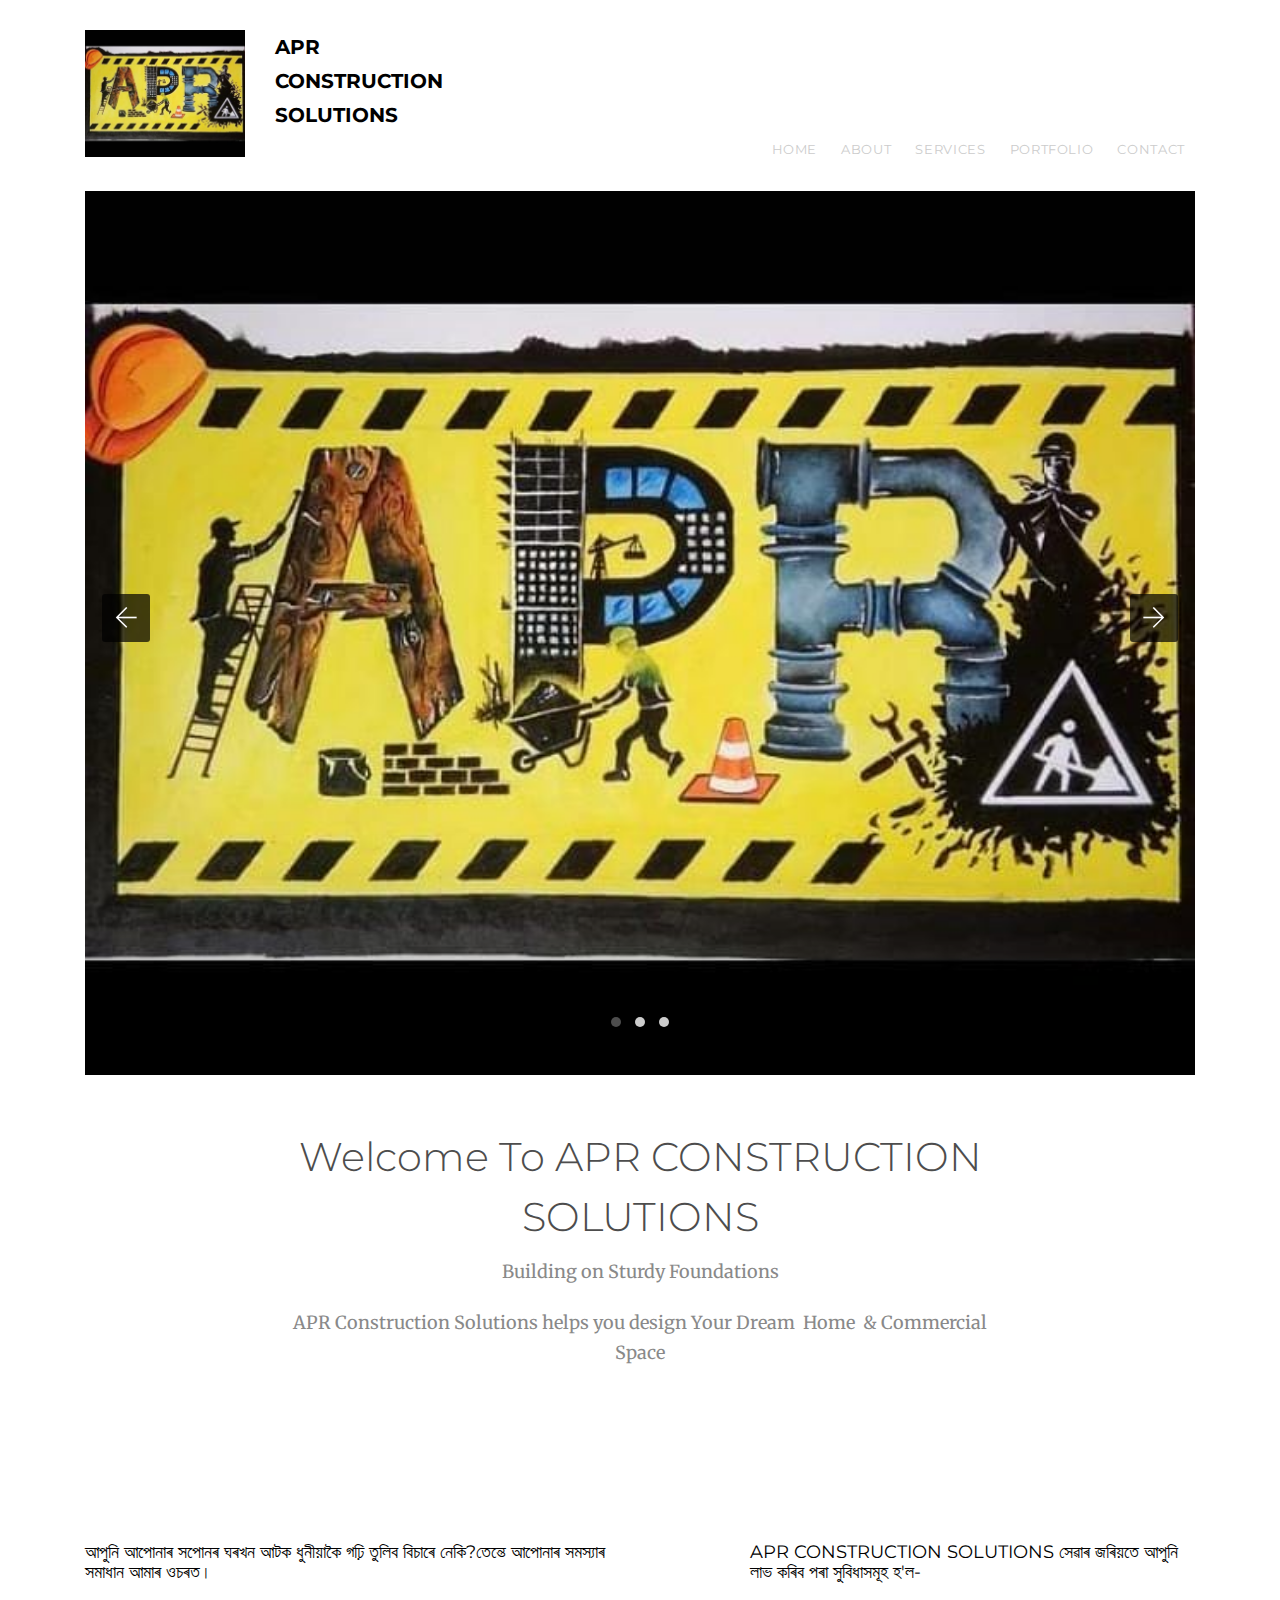
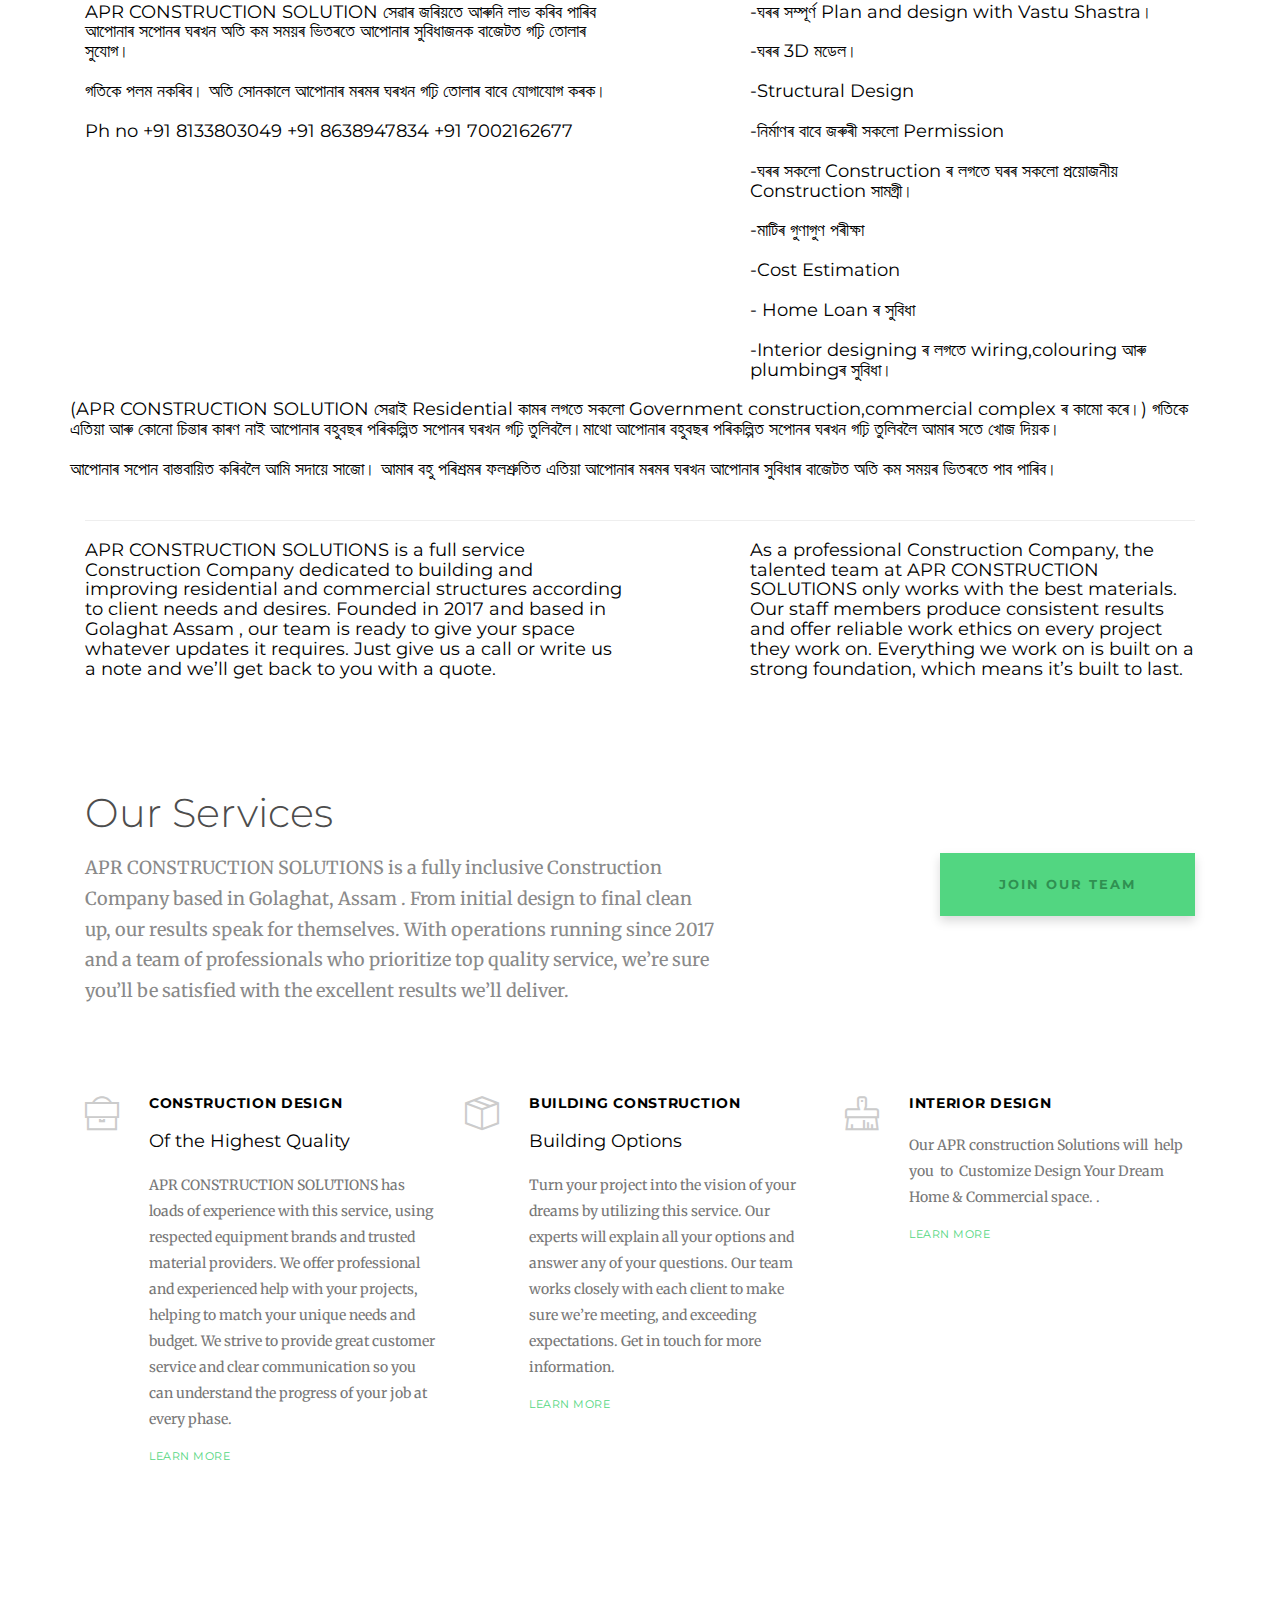
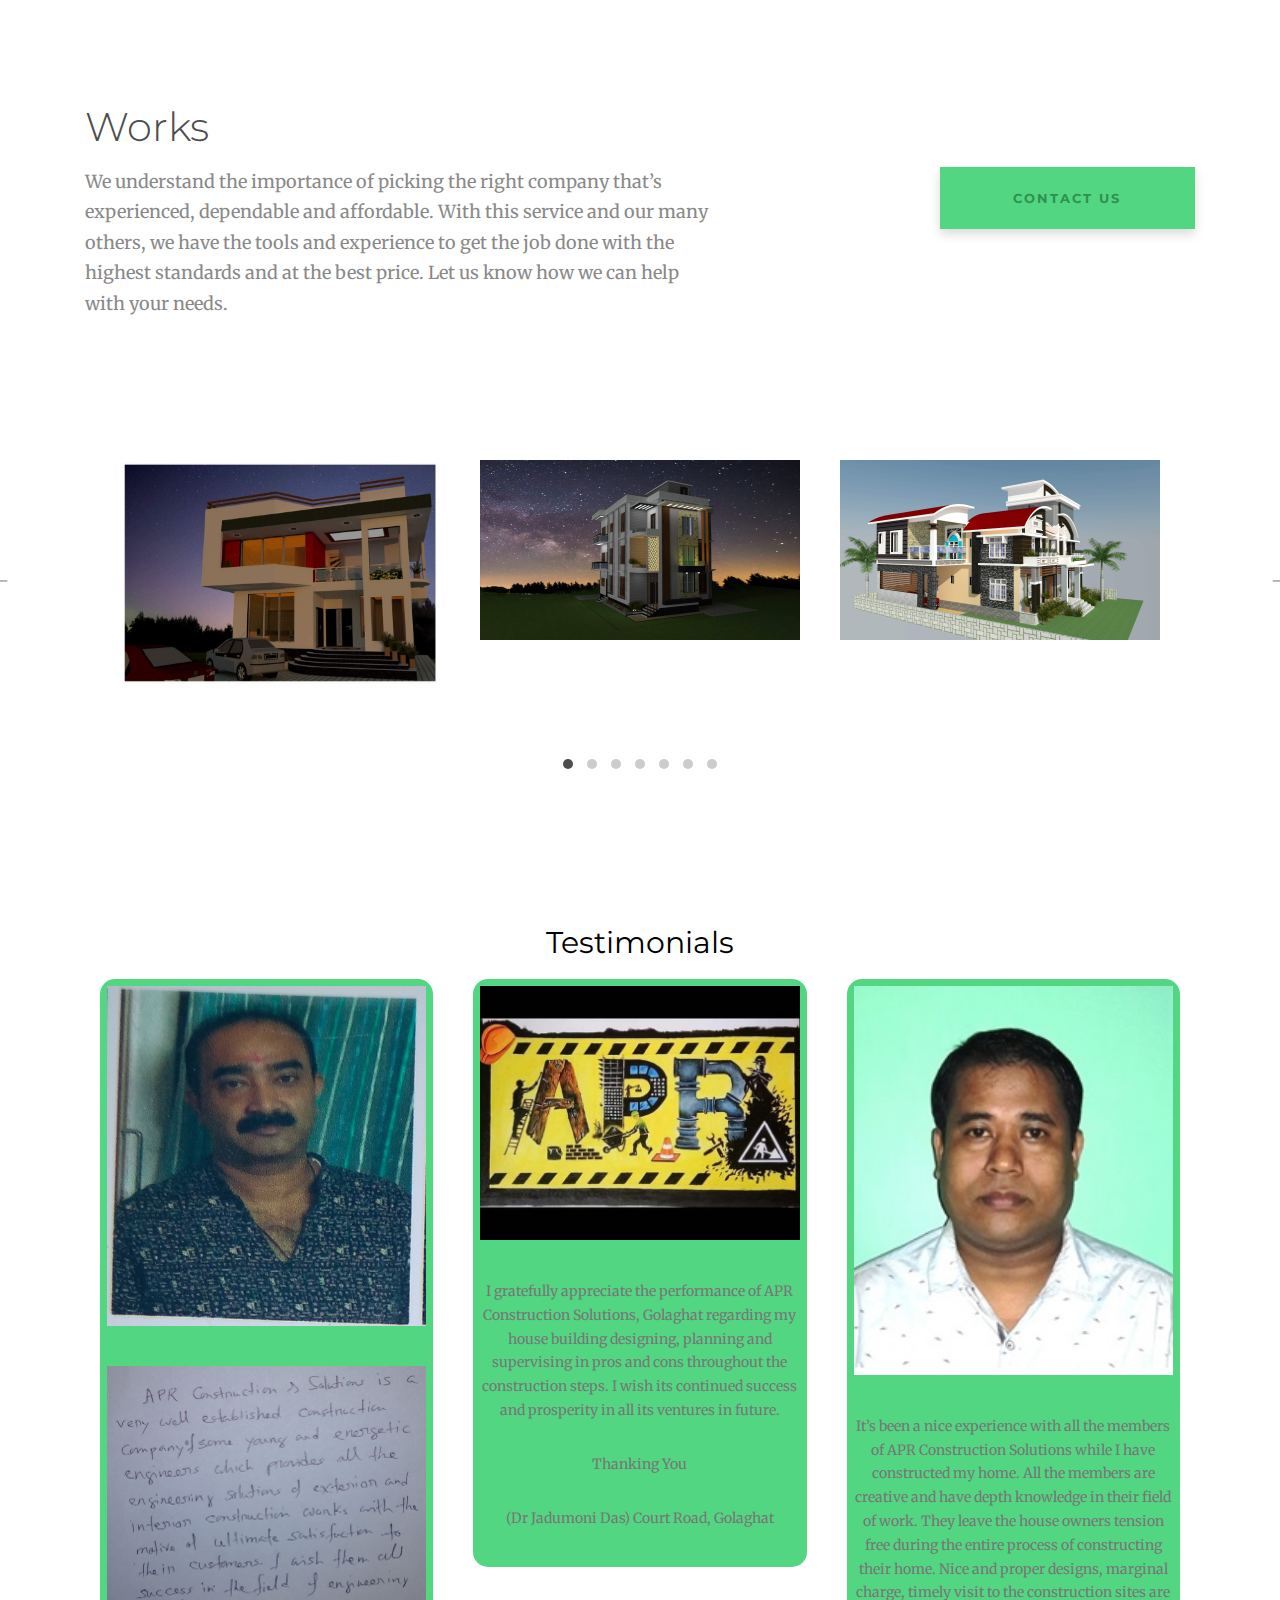
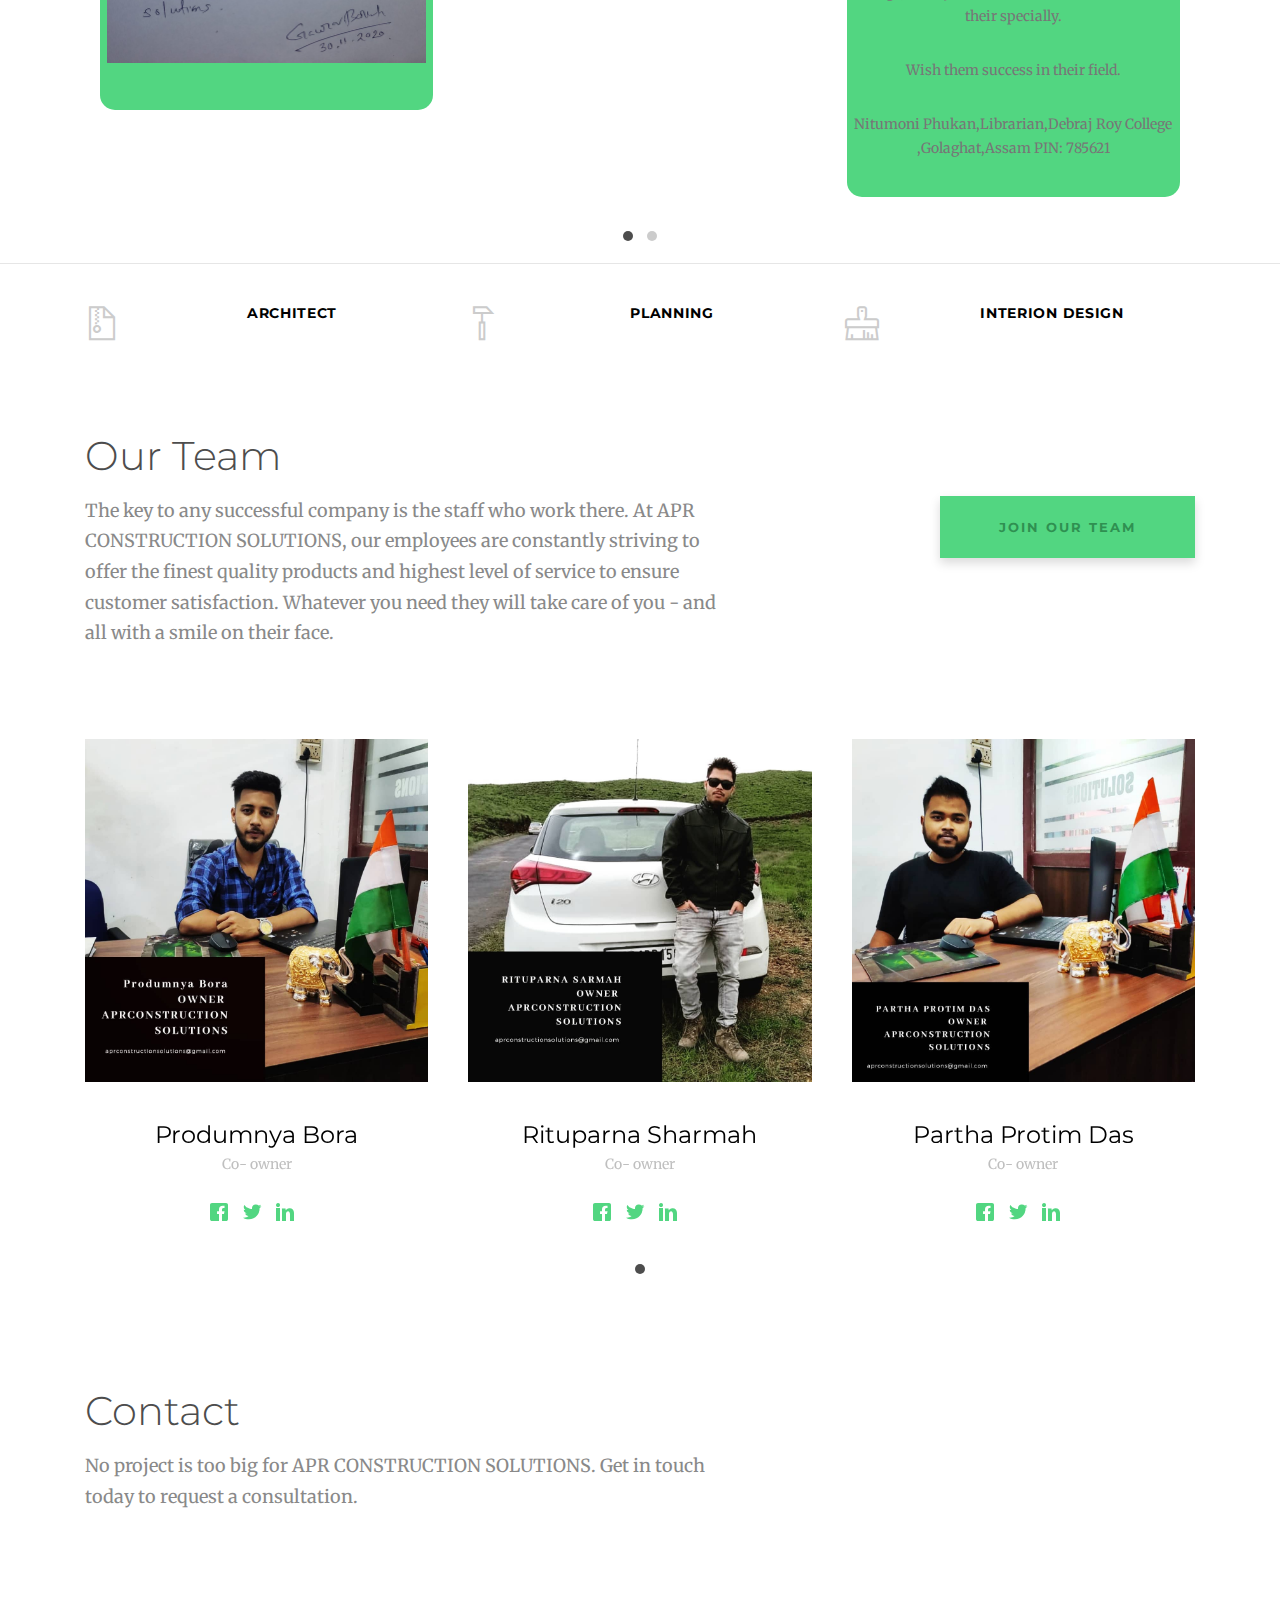
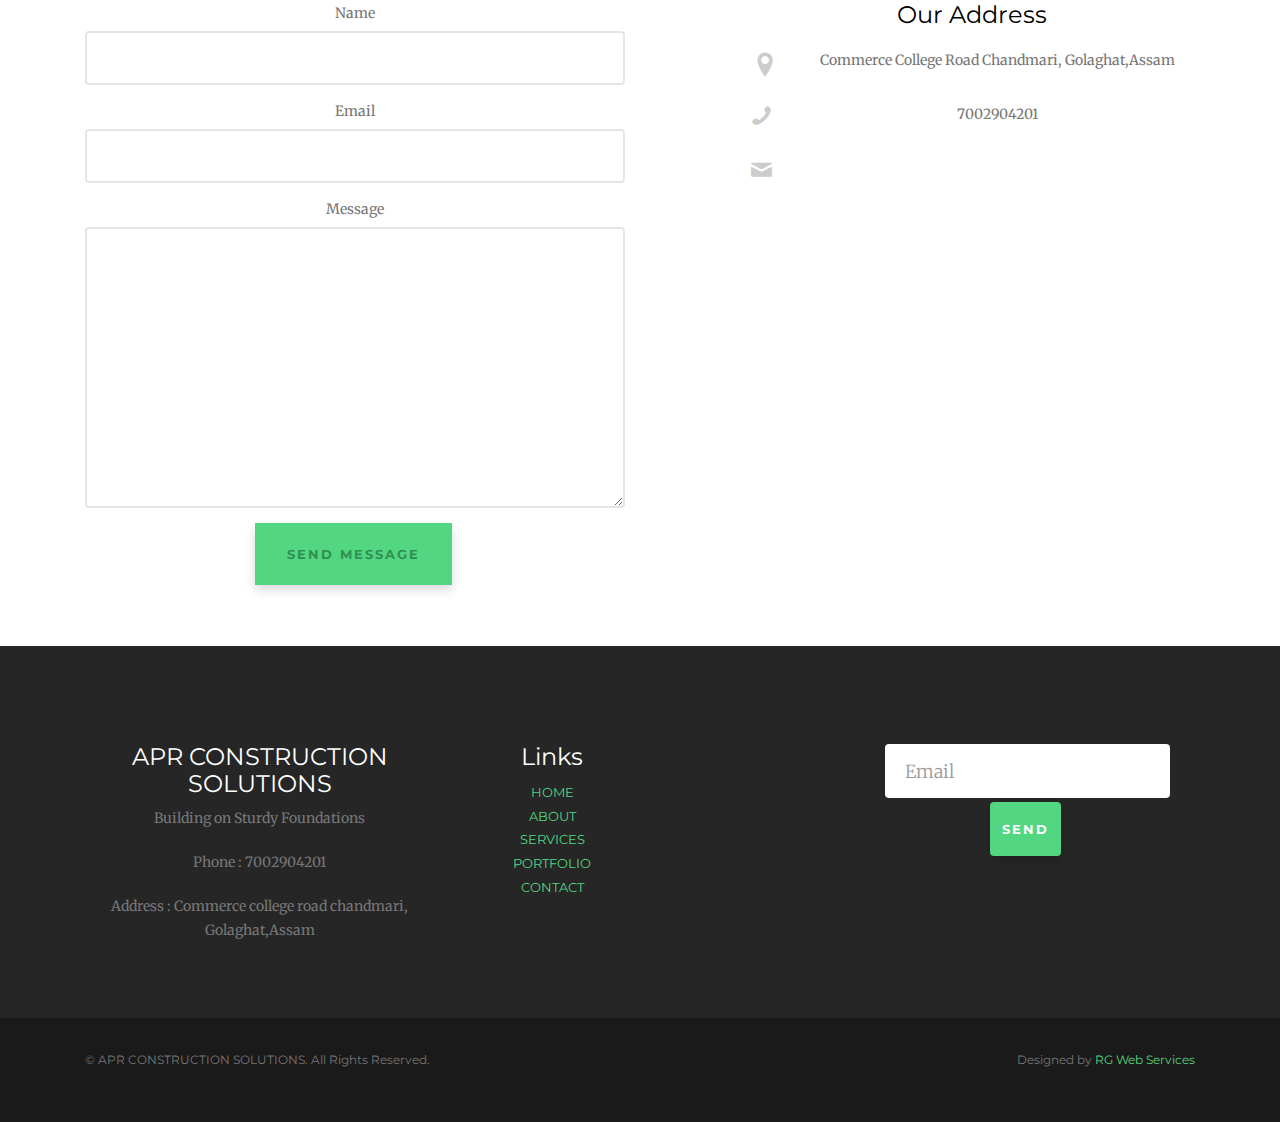
<file: index.html>
<!DOCTYPE HTML>
<!--
	Aesthetic by freehtml5.co
	Twitter: http://twitter.com/fh5co
	URL: http://freehtml5.co
-->
<html>
	<head>
	<meta charset="utf-8">
	<meta http-equiv="X-UA-Compatible" content="IE=edge">
	<title>Welcome To APR CONSTRUCTION SOLUTIONS</title>
	<meta name="viewport" content="width=device-width, initial-scale=1">
	<meta name="description" content="APR CONSTRUCTION SOLUTIONS website" />
	<meta name="keywords" content="APR CONSTRUCTION SOLUTIONS, construction,design,architecture,afforadable,budget friendly,amazing design,rgwebservices" />
	<meta name="author" content="samir dey for rgwebservices />

  	<!-- Facebook and Twitter integration -->
	<meta property="og:title" content=""/>
	<meta property="og:image" content=""/>
	<meta property="og:url" content=""/>
	<meta property="og:site_name" content=""/>
	<meta property="og:description" content=""/>
	<meta name="twitter:title" content="" />
	<meta name="twitter:image" content="" />
	<meta name="twitter:url" content="" />
	<meta name="twitter:card" content="" />

	<link href="https://fonts.googleapis.com/css?family=Merriweather:300,400|Montserrat:400,700" rel="stylesheet">
	
	<!-- Animate.css -->
	<link rel="stylesheet" href="css/animate.css">
	<!-- Icomoon Icon Fonts-->
	<link rel="stylesheet" href="css/icomoon.css">
	<!-- Themify Icons-->
	<link rel="stylesheet" href="css/themify-icons.css">
	<!-- Bootstrap  -->
	<link rel="stylesheet" href="css/bootstrap.css">

	<!-- Owl Carousel  -->
	<link rel="stylesheet" href="css/owl.carousel.min.css">
	<link rel="stylesheet" href="css/owl.theme.default.min.css">

	<!-- Theme style  -->
	<link rel="stylesheet" href="css/style.css">
	<!-- Jquery -->
	<script src="js/jquery.min.js"></script>
	<!-- Click -->
	<script src="js/click.js"></script>
	<!-- Modernizr JS -->
	<script src="js/modernizr-2.6.2.min.js"></script>
	<!-- FOR IE9 below -->
	<!--[if lt IE 9]>
	<script src="js/respond.min.js"></script>
	<![endif]-->

	</head>
	<body>
		
	<div class="gtco-loader"></div>
	
	<div id="page">

		<nav class="gtco-nav" role="navigation">
			<div class="gtco-container">
				
				<div class="row">
					<div class="col-sm-2 col-xs-12">
						<img src="images/WhatsApp Image 2020-12-20 at 1.53.28 PM.jpeg" alt="" class="img-responsive">
					</div>
					<div class="col-sm-2 col-xs-12">
						<div id="gtco-logo"><a href="index.html">APR CONSTRUCTION SOLUTIONS</div>
					</div>
					<div class="col-xs-10 text-right menu-1">
						<ul >
							<li><a href="#index">Home</a></li>
							<li><a href="#about">About</a></li>
							<li><a href="#services">Services</a></li>
							<li><a href="#portfolio">Portfolio</a></li>
							<li><a href="#contact">Contact</a></li>
						</ul>
					</div>
				</div>
				
			</div>
		</nav>
		<a name="index"></a>
		<div class="gtco-container">
			<div class="row">
				<div class="col-md-12">
					<div class="owl-carousel owl-carousel-fullwidth">
						<div class="item">
							<a href="#">
								<img src="images/WhatsApp Image 2020-12-20 at 1.53.28 PM.jpeg"" alt="">
								<div class="slider-copy">
									<h2></h2>
								</div>
							</a>
						</div>
						<div class="item">
							<a href="#">
								<img src="images/slider_2.jpg" alt="">
								<div class="slider-copy">
									<h2></h2>
								</div>
							</a>
						</div>
						<div class="item">
							<a href="#">
								<img src="images/slider_3.jpg" alt="">
								<div class="slider-copy">
									<h2></h2>
								</div>
							</a>
						</div>
					</div>
				</div>
			</div>
		</div>

		<div class="gtco-section">
			<div class="gtco-container">
				<div class="row">
					<div class="col-md-8 col-md-offset-2 gtco-heading text-center">
						<h2>Welcome To APR CONSTRUCTION SOLUTIONS</h2>
						<p>Building on Sturdy Foundations</p>
						<p>APR Construction Solutions helps you design  Your Dream  Home  & Commercial Space</p>
					</div>
				</div>
			</div>
		</div>
		<!-- END Work -->
<div class="gtco-section">
			<div class="gtco-container">
				<div class="row">
					<div class="col-md-6 gtco-news">				
						<h4>আপুনি আপোনাৰ সপোনৰ ঘৰখন আটক ধুনীয়াকৈ গঢ়ি তুলিব বিচাৰে নেকি?তেন্তে আপোনাৰ সমস্যাৰ সমাধান আমাৰ ওচৰত।</h4>
						<h4>APR CONSTRUCTION SOLUTION সেৱাৰ জৰিয়তে আৰুনি লাভ কৰিব পাৰিব আপোনাৰ সপোনৰ ঘৰখন অতি কম সময়ৰ ভিতৰতে আপোনাৰ সুবিধাজনক বাজেটত গঢ়ি তোলাৰ সুযোগ। </h4>
						<h4>গতিকে পলম নকৰিব। অতি সোনকালে আপোনাৰ মৰমৰ ঘৰখন গঢ়ি তোলাৰ বাবে যোগাযোগ কৰক।</h4>
					<h4>Ph no +91 8133803049
         +91 8638947834
         +91 7002162677</h4>
					</div>
					<!-- END News -->
					<div class="col-md-5 col-md-push-1 gtco-testimonials">
						<h4>APR CONSTRUCTION SOLUTIONS সেৱাৰ জৰিয়তে আপুনি লাভ কৰিব পৰা সুবিধাসমূহ হ'ল-</h4>	
						<h4>-ঘৰৰ সম্পূর্ণ Plan and design with Vastu Shastra। </h4>	
						<h4>-ঘৰৰ 3D মডেল। </h4>	
						<h4>-Structural Design</h4>	
						<h4>-নিৰ্মাণৰ বাবে জৰুৰী সকলো Permission</h4>	
						<h4>-ঘৰৰ সকলো Construction ৰ লগতে ঘৰৰ সকলো প্ৰয়োজনীয় Construction সামগ্ৰী। </h4>	
						<h4>-মাটিৰ গুণাগুণ পৰীক্ষা</h4>	
						<h4>-Cost Estimation</h4>	
						<h4>- Home Loan ৰ সুবিধা</h4>	
						<h4>-Interior designing ৰ লগতে wiring,colouring আৰু plumbingৰ সুবিধা। </h4>	
					</div>
					<!-- END News -->
				
				</div>
				<div class="row">
				<div col-md-8 col-md-offset-2 gtco-heading text-center>
					<h4>
				(APR CONSTRUCTION SOLUTION  সেৱাই Residential কামৰ লগতে সকলো Government construction,commercial complex ৰ কামো কৰে।)

গতিকে এতিয়া আৰু কোনো চিন্তাৰ কাৰণ নাই আপোনাৰ বহুবছৰ পৰিকল্পিত সপোনৰ ঘৰখন গঢ়ি তুলিবলৈ।মাথো আপোনাৰ বহুবছৰ পৰিকল্পিত সপোনৰ ঘৰখন গঢ়ি তুলিবলৈ আমাৰ সতে খোজ দিয়ক। </h4>
<h4>আপোনাৰ সপোন বাস্তবায়িত কৰিবলৈ আমি সদায়ে সাজো। আমাৰ বহু পৰিশ্ৰমৰ ফলশ্ৰুতিত এতিয়া আপোনাৰ মৰমৰ ঘৰখন আপোনাৰ সুবিধাৰ বাজেটত অতি কম সময়ৰ ভিতৰতে পাব পাৰিব।</h4>
					</div>
				
				</div>
				<hr>
				<div class="row">
					<div class="col-md-6 gtco-news">				
						<h4>APR CONSTRUCTION SOLUTIONS is a full service Construction Company dedicated to building and improving residential and commercial structures according to client needs and desires. Founded in 2017 and based in Golaghat Assam , our team is ready to give your space whatever updates it requires. Just give us a call or write us a note and we’ll get back to you with a quote.</h4>
					</div>
					<!-- END News -->
					<div class="col-md-5 col-md-push-1 gtco-testimonials">
						<h4>As a professional Construction Company, the talented team at APR CONSTRUCTION SOLUTIONS only works with the best materials. Our staff members produce consistent results and offer reliable work ethics on every project they work on. Everything we work on is built on a strong foundation, which means it’s built to last.</h4>	
					</div>
					<!-- END News -->
				
				</div>
			</div>
		</div>
		<!-- Services  -->
		<a name="services"></a>
		<div class="gtco-section gtco-services">
			<div class="gtco-container">
				<div class="row gtco-heading">
					<div class="col-md-7 text-left">
						<h2>Our Services</h2>
						<p>
APR CONSTRUCTION SOLUTIONS is a fully inclusive Construction Company based in Golaghat, Assam .
 From initial design to final clean up, our results speak for themselves. With operations running since 2017 and a team of professionals who prioritize top quality service, we’re sure you’ll be satisfied with the excellent results we’ll deliver.</p>
					</div>
					<div class="col-md-3 col-md-push-2 text-center">
						<p class="mt-md"><a href="contact.html" class="btn btn-special btn-block">Join our team</a></p>
					</div>
				</div>
				<div class="row">
					<div class="col-md-4 col-sm-6 col-xs-12">
						<div class="feature-left">
							<i class="ti-briefcase icon"></i>
							<div class="copy">
								<h3>Construction design</h3>
								<h4>Of the Highest Quality</h4>
								<p>APR CONSTRUCTION SOLUTIONS has loads of experience with this service, using respected equipment brands and trusted material providers. We offer professional and experienced help with your projects, helping to match your unique needs and budget. We strive to provide great customer service and clear communication so you can understand the progress of your job at every phase.</p>
								<p><a href="contact.html" class="gtco-more">Learn more</a></p>
							</div>
						</div>
					</div>
					<div class="col-md-4 col-sm-6 col-xs-12">
						<div class="feature-left">
							<i class="ti-package icon"></i>
							<div class="copy">
								<h3>Building construction</h3>
								<h4>Building Options</h4>
								<p>Turn your project into the vision of your dreams by utilizing this service. Our experts will explain all your options and answer any of your questions. Our team works closely with each client to make sure we’re meeting, and exceeding expectations. Get in touch for more information.</p>
								<p><a href="contact.html" class="gtco-more">Learn more</a></p>
							</div>
						</div>
					</div>
					
					<div class="clearfix visible-sm-block"></div>

					<div class="col-md-4 col-sm-6 col-xs-12">
						<div class="feature-left">
							<i class="ti-brush-alt icon"></i>
							<div class="copy">
								<h3>Interior Design</h3>
								<p>Our APR construction Solutions will  help  you  to  Customize Design Your Dream Home & Commercial space. .</p>
								<p><a href="contact.html" class="gtco-more">Learn more</a></p>
							</div>
						</div>
					</div>	
				</div>
			</div>
		</div>


		<div class="gtco-section">
			<div class="gtco-container">
				<div class="row">

				</div>
			</div>
		</div>
<!-- Portfolio  -->
<a name="portfolio"></a>
			<div class="gtco-section">
			<div class="gtco-container">
				<div class="row gtco-heading">
					<div class="col-md-7 text-left">
						<h2>Works</h2>
						<p>We understand the importance of picking the right company that’s experienced, dependable and affordable. With this service and our many others, we have the tools and experience to get the job done with the highest standards and at the best price. Let us know how we can help with your needs.</p>
					</div>
					<div class="col-md-3 col-md-push-2 text-center">
						<p class="mt-md"><a href="contact.html" class="btn btn-special btn-block">Contact us</a></p>
					</div>
				</div>
				<div class="row">

					<div class="col-md-12" style="padding:5rem;">
						<div class="owl-carousel owl-carousel-carousel">
							<div class="item">
								<div class="gtco-item">
									<a href="#"><img src="images/1xam.jpeg" alt="" class="img-responsive"></a>
					
								</div>
							</div>
							<div class="item">
								<div class="gtco-item">
									<a href="#"><img src="images/2exam.jpeg" alt="" class="img-responsive"></a>
								
								</div>
							</div>
							<div class="item">
								<div class="gtco-item">
									<a href="#"><img src="images/3exam.jpeg" alt="" class="img-responsive"></a>
								
								</div>
							</div>

							<div class="item">
								<div class="gtco-item">
									<a href="#"><img src="images/4exam.jpeg" alt="" class="img-responsive"></a>
									
								</div>
							</div>
							<div class="item">
								<div class="gtco-item">
									<a href="#"><img src="images/5exam.jpeg" alt="" class="img-responsive"></a>
								
								</div>
							</div>
							<div class="item">
								<div class="gtco-item">
									<a href="#"><img src="images/6exam.jpeg" alt="" class="img-responsive"></a>
								
								</div>
							</div>

							<div class="item">
								<div class="gtco-item">
									<a href="#"><img src="images/7exam.jpeg" alt="" class="img-responsive"></a>
								
								</div>
							</div>
							<div class="item">
								<div class="gtco-item">
									<a href="#"><img src="images/8exam.jpeg" alt="" class="img-responsive"></a>
								
								</div>
							</div>
							<div class="item">
								<div class="gtco-item">
									<a href="#"><img src="images/9exam.jpeg" alt="" class="img-responsive"></a>	
								</div>
							</div>
							<div class="item">
								<div class="gtco-item">
									<a href="#"><img src="images/10exam.jpeg" alt="" class="img-responsive"></a>
					
								</div>
							</div>
							<div class="item">
								<div class="gtco-item">
									<a href="#"><img src="images/11exam.jpeg" alt="" class="img-responsive"></a>
								
								</div>
							</div>
							<div class="item">
								<div class="gtco-item">
									<a href="#"><img src="images/12exam.jpeg" alt="" class="img-responsive"></a>
								
								</div>
							</div>

							<div class="item">
								<div class="gtco-item">
									<a href="#"><img src="images/13exam.jpeg" alt="" class="img-responsive"></a>
									
								</div>
							</div>
							<div class="item">
								<div class="gtco-item">
									<a href="#"><img src="images/14exam.jpeg" alt="" class="img-responsive"></a>
								
								</div>
							</div>
							<div class="item">
								<div class="gtco-item">
									<a href="#"><img src="images/15exam.jpeg" alt="" class="img-responsive"></a>
								
								</div>
							</div>

							<div class="item">
								<div class="gtco-item">
									<a href="#"><img src="images/16exam.jpeg" alt="" class="img-responsive"></a>
								
								</div>
							</div>
							<div class="item">
								<div class="gtco-item">
									<a href="#"><img src="images/17exam.jpeg" alt="" class="img-responsive"></a>
								
								</div>
							</div>
							<div class="item">
								<div class="gtco-item">
									<a href="#"><img src="images/18exam.jpeg" alt="" class="img-responsive"></a>	
								</div>
							</div>
							
							<div class="item">
								<div class="gtco-item">
									<a href="#"><img src="images/19exam.jpeg" alt="" class="img-responsive"></a>
								
								</div>
							</div>
							<div class="item">
								<div class="gtco-item">
									<a href="#"><img src="images/10exam.jpeg" alt="" class="img-responsive"></a>
								
								</div>
							</div>
							<div class="item">
								<div class="gtco-item">
									<a href="#"><img src="images/21exam.jpeg" alt="" class="img-responsive"></a>	
								</div>
							</div>
						</div>
					</div>
					
				</div>
			</div>
		</div>
		<!-- END Work -->

		<div class="gtco-section" align="center">
			<div class="gtco-container" >		
						<h2 >Testimonials</h2>				
					<div class="col-md-12"  >
						<div class="owl-carousel owl-carousel-carousel">
							<div class="item">
								<div class="gtco-staff" style="background-color: #52D681; padding:.7rem ; border-radius:15px;">
									<img src="images/WhatsApp Image 2020-12-16 at 4.33.42 PM.jpeg" ;alt="" class="img-responsive">
									<img src="images/WhatsApp Image 2020-12-16 at 4.33.41 PM (1).jpeg" alt="" class="img-responsive">
								</div>
							</div>
							<div class="item">
								<div class="gtco-staff" style="background-color: #52D681; padding:.7rem ; border-radius:15px;">
									<img src="images/WhatsApp Image 2020-12-20 at 1.53.28 PM.jpeg" alt="" class="img-responsive">
																	<p>I gratefully appreciate the performance of APR Construction Solutions, Golaghat regarding my house building designing, planning and supervising in pros and cons throughout the construction steps.
I wish its continued success and prosperity in all its ventures in future.

</p>
<p>Thanking You</p>

<p>(Dr Jadumoni Das)
Court Road, Golaghat

</p>
								</div>
							</div>
							<div class="item">
								<div class="gtco-staff" style="background-color: #52D681; padding:.7rem; border-radius:15px; ">
									<img src="images/review.jpg" alt="" class="img-responsive">
									<p>It’s been a nice experience with all the members of APR Construction Solutions while I have constructed my home. All the members are creative and have depth knowledge in their field of work. They leave the house owners tension free during the entire process of constructing their home. Nice and proper designs, marginal charge, timely visit to the construction sites are their specially.
									</p>
									<p>Wish them success in their field.</p>
									<p>Nitumoni Phukan,Librarian,Debraj Roy College ,Golaghat,Assam PIN: 785621</p>
								</div>
							</div>
							<div class="item">
								<div class="gtco-staff" style="background-color: #52D681; padding:.7rem; border-radius:15px; ">
									<img src="images/WhatsApp Image 2020-12-16 at 4.33.40 PM.jpeg" alt="" class="img-responsive">
									<p>I highly appreciate the performnce of M/S APR CONSTRUCTION SOLUTIONS,Dergaon.
									The young engineers are excellent in their work and also thank them to design my building.</p>
									<p>I wish them bright future in their upcoming life with lot of success</p>
									<p>Pankaj More</p>
								</div>
							</div>
							
					</div>
					
				</div>
			</h2>
		</div>
	

		<div class="gtco-section gto-features">
			<div class="gtco-container">
				<div class="row">
					<div class="col-md-4">
						<div class="feature-left">
							<i class="ti-zip icon"></i>
							<div class="copy">
								<h3>Architect</h3>
								
							</div>
						</div>
					</div>
					<div class="col-md-4">
						<div class="feature-left">
							<i class="ti-hummer icon"></i>
							<div class="copy">
								<h3>Planning</h3>
						
							</div>
						</div>
					</div>
					<div class="col-md-4">
						<div class="feature-left">
							<i class="ti-brush-alt icon"></i>
							<div class="copy">
								<h3>Interion Design</h3>
						
							</div>
						</div>
					</div>
				</div>
			</div>
		</div>
		<!-- About -->

		<a name="about"></a>
	<div class="gtco-section">
			<div class="gtco-container">
				<div class="row gtco-heading">
					<div class="col-md-7 text-left">
						<h2>Our Team</h2>
						<p>The key to any successful company is the staff who work there. At APR CONSTRUCTION SOLUTIONS, our employees are constantly striving to offer the finest quality products and highest level of service to ensure customer satisfaction. Whatever you need they will take care of you - and all with a smile on their face.</p>
					</div>
					<div class="col-md-3 col-md-push-2 text-center">
						<p class="mt-md"><a href="contact.html" class="btn btn-special btn-block">Join our team</a></p>
					</div>
				</div>
				<div class="row">

					<div class="col-md-12" align=center>
						<div class="owl-carousel owl-carousel-carousel">
							<div class="item">
								<div class="gtco-staff">
									<img src="images/rg.webservice-___CGS-koBnWtq___-.jpg" alt="" class="img-responsive">
									<h2>Produmnya Bora </h2>
									<p class="role">Co- owner</p>
								
									<ul class="fh5co-social">
										<li><a href="#"><i class="icon-facebook"></i></a></li>
										<li><a href="#"><i class="icon-twitter"></i></a></li>
										<li><a href="#"><i class="icon-linkedin"></i></a></li>
									</ul>
								</div>
							</div>
								<div class="item">
								<div class="gtco-staff">
									<img src="images/rg.webservice-___CGS-xCqnIt2___-.jpg" alt="" class="img-responsive">
									<h2>Rituparna Sharmah </h2>
									<p class="role">Co- owner</p>
									
									<ul class="fh5co-social">
										<li><a href="#"><i class="icon-facebook"></i></a></li>
										<li><a href="#"><i class="icon-twitter"></i></a></li>
										<li><a href="#"><i class="icon-linkedin"></i></a></li>
									</ul>
								</div>
							</div>
								<div class="item">
								<div class="gtco-staff">
									<img src="images/rg.webservice-___CGS_NKZnEyQ___-.jpg" alt="" class="img-responsive">
									<h2>Partha Protim Das</h2>
									<p class="role">Co- owner</p>
									
									<ul class="fh5co-social">
										<li><a href="#"><i class="icon-facebook"></i></a></li>
										<li><a href="#"><i class="icon-twitter"></i></a></li>
										<li><a href="#"><i class="icon-linkedin"></i></a></li>
									</ul>
								</div>
							</div>
							

						</div>
					</div>
					
				</div>
			</div>
		</div>
		<a name="contact"></a>
			<!-- Contact -->
			<a name="contact"></a>
		<div class="gtco-section">
			<div class="gtco-container">
				<div class="row gtco-heading">
					<div class="col-md-7 text-left">
						<h2>Contact</h2>
						<p>No project is too big for APR CONSTRUCTION SOLUTIONS. Get in touch today to request a consultation.</p>
					</div>
					
				</div>
				<div class="row">
					<div class="col-md-6">
						<form action="#">
							<div class="form-group">
								<label for="name">Name</label>
								<input type="text" class="form-control" id="name">
							</div>
							<div class="form-group">
								<label for="name">Email</label>
								<input type="text" class="form-control" id="email">
							</div>
							<div class="form-group">
								<label for="message">Message</label>
								<textarea name="" id="message" cols="30" rows="10" class="form-control"></textarea>
							</div>
							<div class="form-group">
								<input type="submit" class="btn btn btn-special" value="Send Message">
							</div>
						</form>
					</div>
					<div class="col-md-5 col-md-push-1">
						<div class="gtco-contact-info">
							<h3>Our Address</h3>
						
							<ul >
								<li class="address">Commerce College Road Chandmari, Golaghat,Assam</li>
								<li class="phone">7002904201</li>
								<li class="email"></li>
							</ul>
							
						</div>
						 <iframe src="https://maps.google.com/maps?q=Commerce%20College%20Road%20%20Golaghat&t=&z=13&ie=UTF8&iwloc=&output=embed" frameborder="0" style="border:0" width="500px" height="300px" ></iframe>
					</div>
				</div>
			</div>
		</div>


		<footer id="gtco-footer" class="gtco-section" role="contentinfo">
			<div class="gtco-container">
				<div class="row row-pb-md">
					<div class="col-md-4 gtco-widget gtco-footer-paragraph">
						<h3>APR CONSTRUCTION SOLUTIONS</h3>
						<p>Building on Sturdy Foundations</p>
						<p>Phone : 7002904201 </p>
						<p>Address : Commerce college road chandmari, Golaghat,Assam</p>
					</div>
					<div class="col-md-4">
						<div class="row">
							<div class="col-md-6 gtco-footer-link">
								<h3>Links</h3>
								<ul class="gtco-list-link">
								<li ><a href="#index">Home</a></li>
							<li><a href="#about">About</a></li>
							<li><a href="#services">Services</a></li>
							<li><a href="#portfolio">Portfolio</a></li>
							<li><a href="#contact">Contact</a></li>
								</ul>
							</div>
						
						</div>
					</div>
					<div class="col-md-4 gtco-footer-subscribe">
						<form class="form-inline">
						  <div class="form-group">
						    <label class="sr-only" for="exampleInputEmail3">Email address</label>
						    <input type="email" class="form-control" id="" placeholder="Email">
						  </div>
						  <button type="submit" class="btn btn-primary">Send</button>
						</form>
					</div>
				</div>
			</div>
			<div class="gtco-copyright">
				<div class="gtco-container">
					<div class="row">
						<div class="col-md-6 text-left">
							<p><small>&copy; APR CONSTRUCTION SOLUTIONS. All Rights Reserved. </small></p>
						</div>
						<div class="col-md-6 text-right">
							<p><small>Designed by <a href="http://www.rgwebservices.com/" target="_blank">RG Web Services</a> </p>
						</div>
					</div>
				</div>
			</div>
		</footer>
		<!-- END footer -->

	</div>

	<div class="gototop js-top">
		<a href="#" class="js-gotop"><i class="icon-arrow-up"></i></a>
	</div>
	
	<!-- jQuery -->
	<script src="js/jquery.min.js"></script>
	<!-- jQuery Easing -->
	<script src="js/jquery.easing.1.3.js"></script>
	<!-- Bootstrap -->
	<script src="js/bootstrap.min.js"></script>
	<!-- Waypoints -->
	<script src="js/jquery.waypoints.min.js"></script>
	<!-- Carousel -->
	<script src="js/owl.carousel.min.js"></script>

	<!-- Main -->
	<script src="js/main.js"></script>

	</body>
</html>
</file>
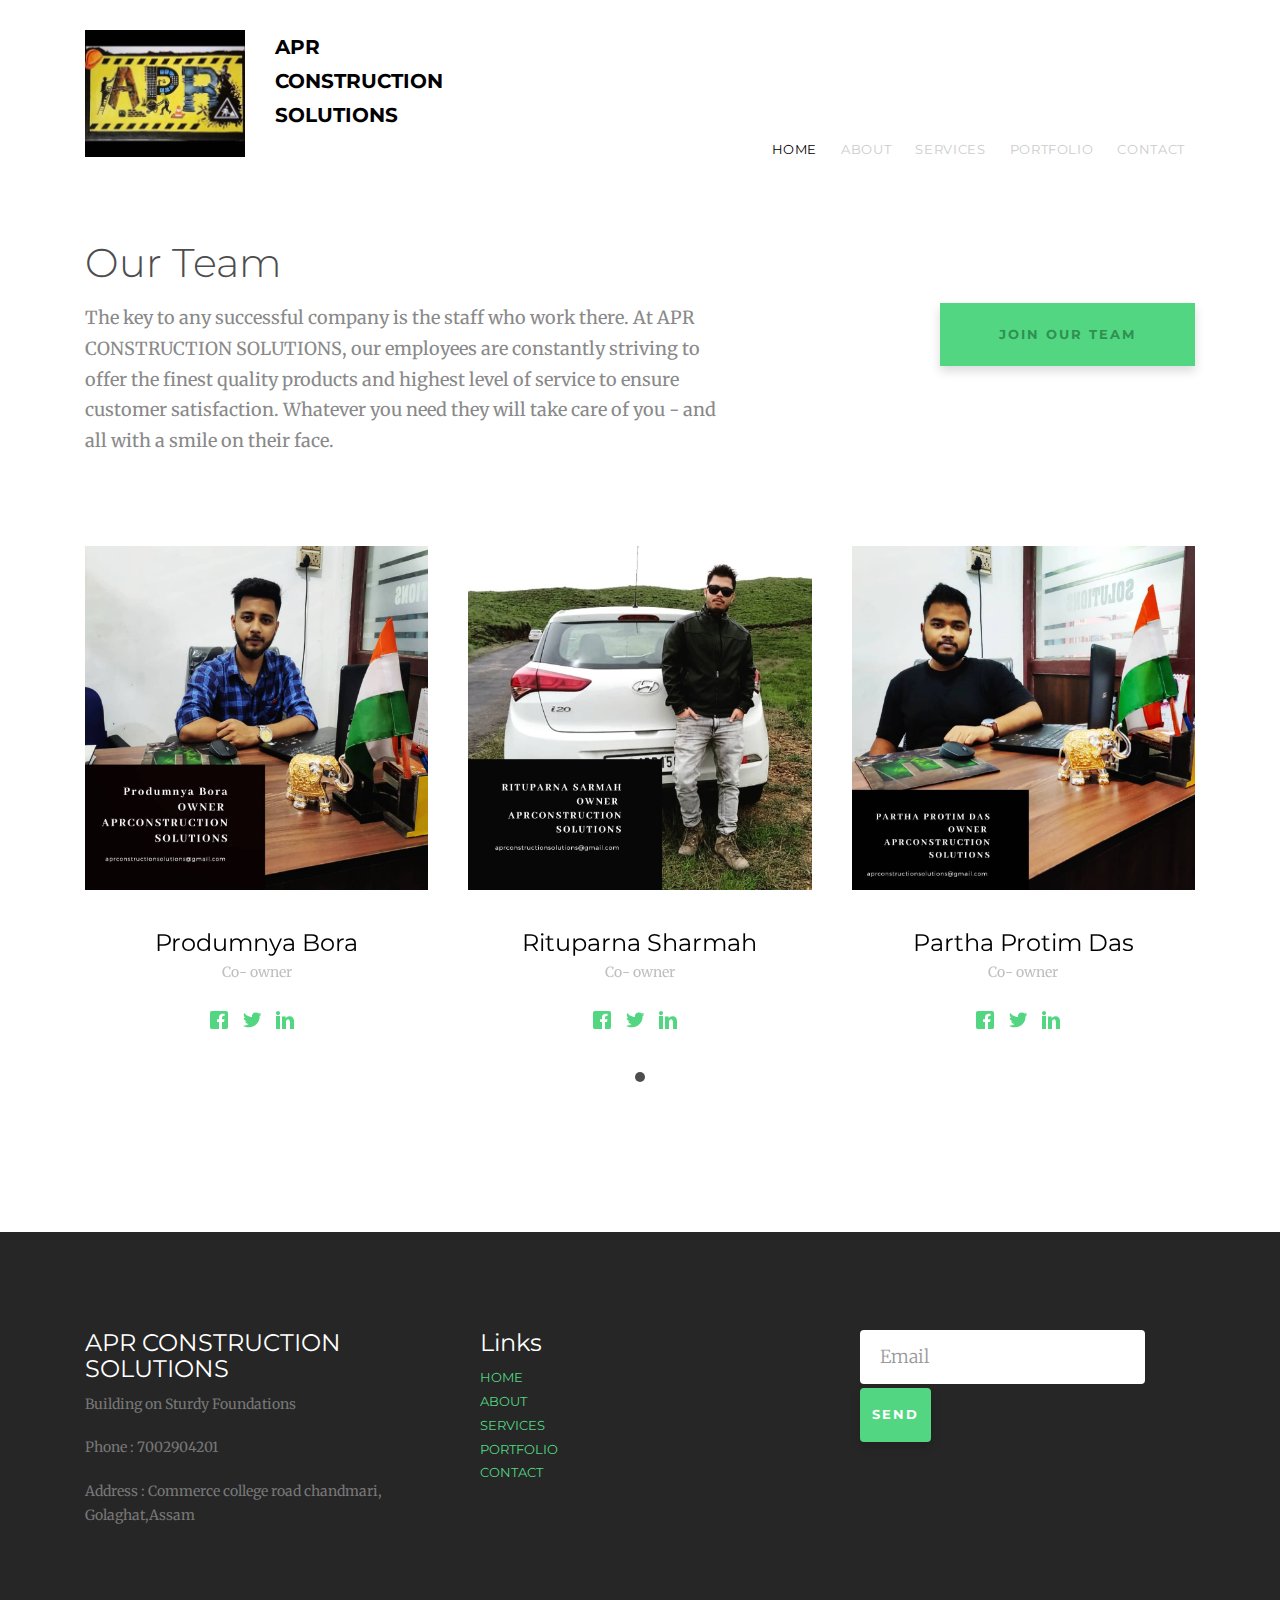
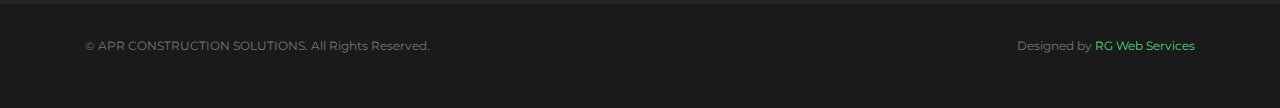
<file: about.html>
<!DOCTYPE HTML>
<!--
	Aesthetic by freehtml5.co
	Twitter: http://twitter.com/fh5co
	URL: http://freehtml5.co
-->
<html>
	<head>
	<meta charset="utf-8">
	<meta http-equiv="X-UA-Compatible" content="IE=edge">
	<title>Welcome To APR CONSTRUCTION SOLUTIONS</title>
	<meta name="viewport" content="width=device-width, initial-scale=1">
	<meta name="description" content="APR CONSTRUCTION SOLUTIONS website" />
	<meta name="keywords" content="APR CONSTRUCTION SOLUTIONS, construction,design,architecture,afforadable,budget friendly,amazing design,rgwebservices" />
	<meta name="author" content="samir dey for rgwebservices />

  	<!-- Facebook and Twitter integration -->
	<meta property="og:title" content=""/>
	<meta property="og:image" content=""/>
	<meta property="og:url" content=""/>
	<meta property="og:site_name" content=""/>
	<meta property="og:description" content=""/>
	<meta name="twitter:title" content="" />
	<meta name="twitter:image" content="" />
	<meta name="twitter:url" content="" />
	<meta name="twitter:card" content="" />

	<link href="https://fonts.googleapis.com/css?family=Merriweather:300,400|Montserrat:400,700" rel="stylesheet">
	
	<!-- Animate.css -->
	<link rel="stylesheet" href="css/animate.css">
	<!-- Icomoon Icon Fonts-->
	<link rel="stylesheet" href="css/icomoon.css">
	<!-- Themify Icons-->
	<link rel="stylesheet" href="css/themify-icons.css">
	<!-- Bootstrap  -->
	<link rel="stylesheet" href="css/bootstrap.css">

	<!-- Owl Carousel  -->
	<link rel="stylesheet" href="css/owl.carousel.min.css">
	<link rel="stylesheet" href="css/owl.theme.default.min.css">

	<!-- Theme style  -->
	<link rel="stylesheet" href="css/style.css">

	<!-- Modernizr JS -->
	<script src="js/modernizr-2.6.2.min.js"></script>
	<!-- FOR IE9 below -->
	<!--[if lt IE 9]>
	<script src="js/respond.min.js"></script>
	<![endif]-->

	</head>
	<body>
		
	<div class="gtco-loader"></div>
	
	<div id="page">

		<nav class="gtco-nav" role="navigation">
			<div class="gtco-container">
				
				<div class="row">
					<div class="col-sm-2 col-xs-12">
						<img src="images/WhatsApp Image 2020-12-20 at 1.53.28 PM.jpeg" alt="" class="img-responsive">
					</div>
					<div class="col-sm-2 col-xs-12">
						<div id="gtco-logo"><a href="index.html">APR CONSTRUCTION SOLUTIONS</div>
					</div>
					<div class="col-xs-10 text-right menu-1">
						<ul>
							<li class="active"><a href="index.html">Home</a></li>
							<li><a href="about.html">About</a></li>
							<li><a href="services.html">Services</a></li>
							<li><a href="portfolio.html">Portfolio</a></li>
							<li><a href="contact.html">Contact</a></li>
						</ul>
					</div>
				</div>
				
			</div>
		</nav>

		

		<div class="gtco-section">
			<div class="gtco-container">
				<div class="row gtco-heading">
					<div class="col-md-7 text-left">
						<h2>Our Team</h2>
						<p>The key to any successful company is the staff who work there. At APR CONSTRUCTION SOLUTIONS, our employees are constantly striving to offer the finest quality products and highest level of service to ensure customer satisfaction. Whatever you need they will take care of you - and all with a smile on their face.</p>
					</div>
					<div class="col-md-3 col-md-push-2 text-center">
						<p class="mt-md"><a href="contact.html" class="btn btn-special btn-block">Join our team</a></p>
					</div>
				</div>
				<div class="row">

					<div class="col-md-12" align=center>
						<div class="owl-carousel owl-carousel-carousel">
							<div class="item">
								<div class="gtco-staff">
									<img src="images/rg.webservice-___CGS-koBnWtq___-.jpg" alt="" class="img-responsive">
									<h2>Produmnya Bora </h2>
									<p class="role">Co- owner</p>
								
									<ul class="fh5co-social">
										<li><a href="#"><i class="icon-facebook"></i></a></li>
										<li><a href="#"><i class="icon-twitter"></i></a></li>
										<li><a href="#"><i class="icon-linkedin"></i></a></li>
									</ul>
								</div>
							</div>
								<div class="item">
								<div class="gtco-staff">
									<img src="images/rg.webservice-___CGS-xCqnIt2___-.jpg" alt="" class="img-responsive">
									<h2>Rituparna Sharmah </h2>
									<p class="role">Co- owner</p>
									
									<ul class="fh5co-social">
										<li><a href="#"><i class="icon-facebook"></i></a></li>
										<li><a href="#"><i class="icon-twitter"></i></a></li>
										<li><a href="#"><i class="icon-linkedin"></i></a></li>
									</ul>
								</div>
							</div>
								<div class="item">
								<div class="gtco-staff">
									<img src="images/rg.webservice-___CGS_NKZnEyQ___-.jpg" alt="" class="img-responsive">
									<h2>Partha Protim Das</h2>
									<p class="role">Co- owner</p>
									
									<ul class="fh5co-social">
										<li><a href="#"><i class="icon-facebook"></i></a></li>
										<li><a href="#"><i class="icon-twitter"></i></a></li>
										<li><a href="#"><i class="icon-linkedin"></i></a></li>
									</ul>
								</div>
							</div>
							

						</div>
					</div>
					
				</div>
			</div>
		</div>
		<!-- END .gtco-services -->

		<div class="gtco-section">
			<div class="gtco-container">
				<div class="row">
					<div class="col-md-6 gtco-news">
						
						
				
					</div>
					<!-- END News -->
					<div class="col-md-5 col-md-push-1 gtco-testimonials">
						
					</div>
				</div>
			</div>
		</div>
		<!-- END  -->

		

			<footer id="gtco-footer" class="gtco-section" role="contentinfo">
			<div class="gtco-container">
				<div class="row row-pb-md">
					<div class="col-md-4 gtco-widget gtco-footer-paragraph">
						<h3>APR CONSTRUCTION SOLUTIONS</h3>
						<p>Building on Sturdy Foundations</p>
						<p>Phone : 7002904201 </p>
						<p>Address : Commerce college road chandmari, Golaghat,Assam</p>
					</div>
					<div class="col-md-4">
						<div class="row">
							<div class="col-md-6 gtco-footer-link">
								<h3>Links</h3>
								<ul class="gtco-list-link">
									<li><a href="index">Home</a></li>
									<li><a href="about.html">About</a></li>
									<li><a href="services.html">Services</a></li>
									<li><a href="portfolio.html">Portfolio</a></li>
									<li><a href="contact.html">Contact</a></li>
								</ul>
							</div>
						
						</div>
					</div>
					<div class="col-md-4 gtco-footer-subscribe">
						<form class="form-inline">
						  <div class="form-group">
						    <label class="sr-only" for="exampleInputEmail3">Email address</label>
						    <input type="email" class="form-control" id="" placeholder="Email">
						  </div>
						  <button type="submit" class="btn btn-primary">Send</button>
						</form>
					</div>
				</div>
			</div>
			<div class="gtco-copyright">
				<div class="gtco-container">
					<div class="row">
						<div class="col-md-6 text-left">
							<p><small>&copy; APR CONSTRUCTION SOLUTIONS. All Rights Reserved. </small></p>
						</div>
						<div class="col-md-6 text-right">
							<p><small>Designed by <a href="http://www.rgwebservices.com/" target="_blank">RG Web Services</a>   </p>
						</div>
					</div>
				</div>
			</div>
		</footer>
		<!-- END footer -->

	</div>

	<div class="gototop js-top">
		<a href="#" class="js-gotop"><i class="icon-arrow-up"></i></a>
	</div>
	
	<!-- jQuery -->
	<script src="js/jquery.min.js"></script>
	<!-- jQuery Easing -->
	<script src="js/jquery.easing.1.3.js"></script>
	<!-- Bootstrap -->
	<script src="js/bootstrap.min.js"></script>
	<!-- Waypoints -->
	<script src="js/jquery.waypoints.min.js"></script>
	<!-- Carousel -->
	<script src="js/owl.carousel.min.js"></script>
	
	<!-- Main -->
	<script src="js/main.js"></script>

	</body>
</html>
</file>
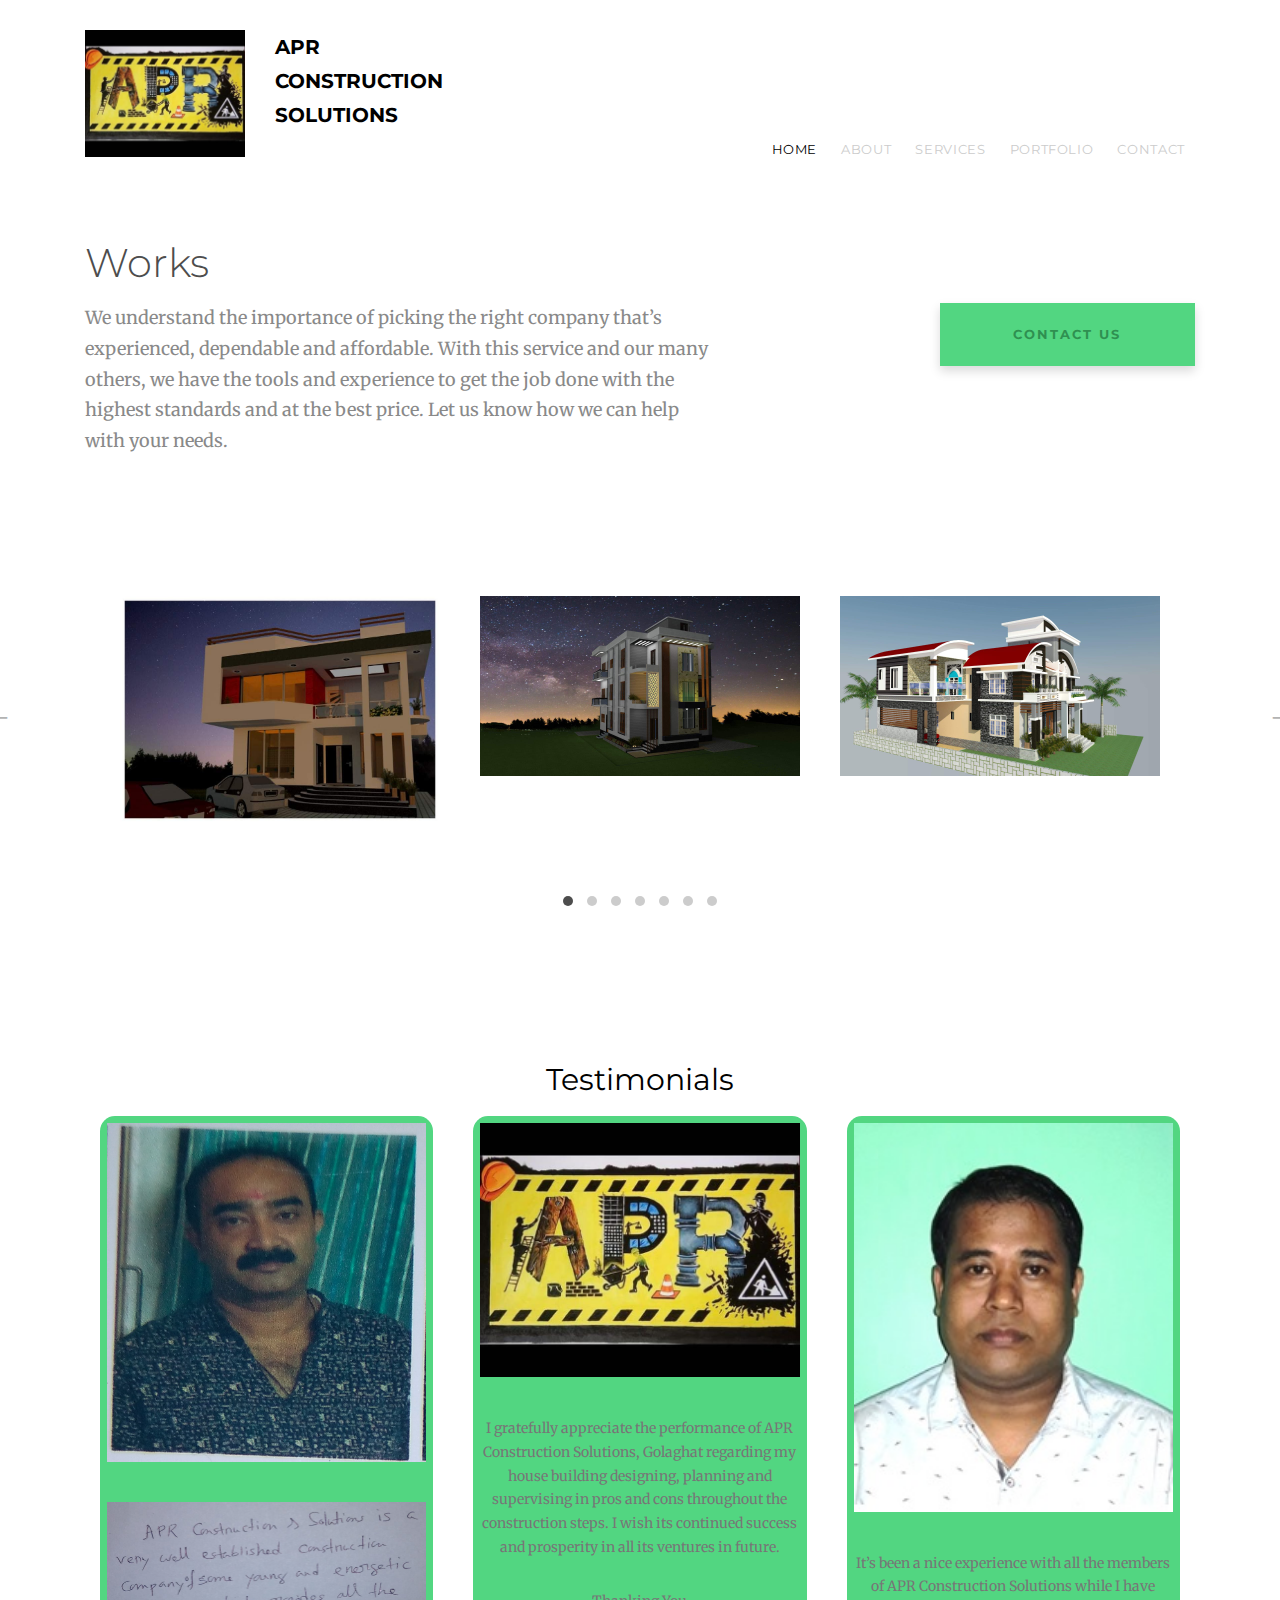
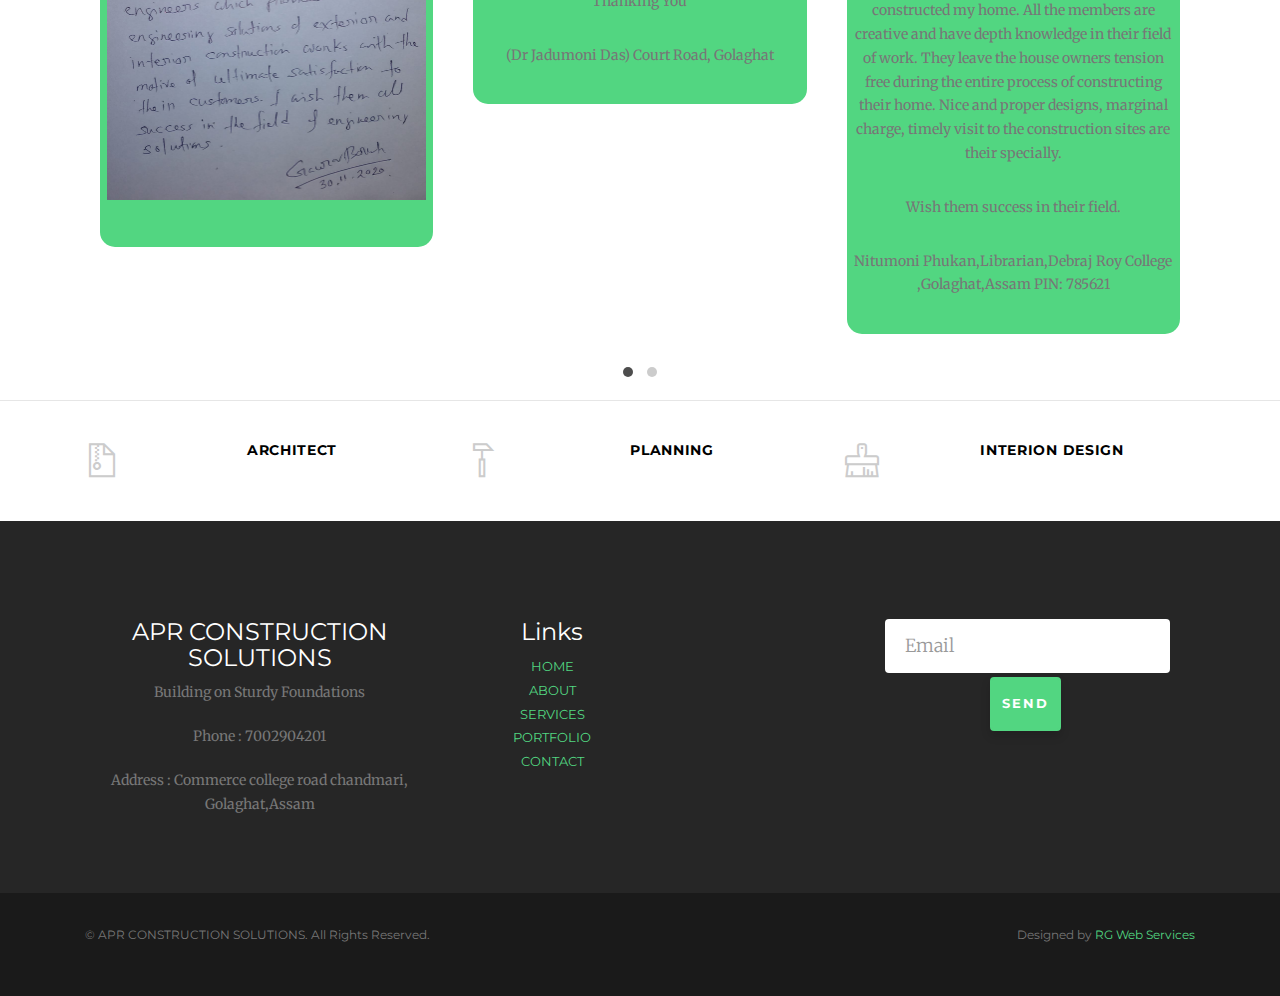
<file: portfolio.html>
<!DOCTYPE HTML>
<!--
	Aesthetic by freehtml5.co
	Twitter: http://twitter.com/fh5co
	URL: http://freehtml5.co
-->
<html>
	<head>
	<meta charset="utf-8">
	<meta http-equiv="X-UA-Compatible" content="IE=edge">
	<title>Welcome To APR CONSTRUCTION SOLUTIONS</title>
	<meta name="viewport" content="width=device-width, initial-scale=1">
	<meta name="description" content="APR CONSTRUCTION SOLUTIONS website" />
	<meta name="keywords" content="APR CONSTRUCTION SOLUTIONS, construction,design,architecture,afforadable,budget friendly,amazing design,rgwebservices" />
	<meta name="author" content="samir dey for rgwebservices />

  	<!-- Facebook and Twitter integration -->
	<meta property="og:title" content=""/>
	<meta property="og:image" content=""/>
	<meta property="og:url" content=""/>
	<meta property="og:site_name" content=""/>
	<meta property="og:description" content=""/>
	<meta name="twitter:title" content="" />
	<meta name="twitter:image" content="" />
	<meta name="twitter:url" content="" />
	<meta name="twitter:card" content="" />

	<link href="https://fonts.googleapis.com/css?family=Merriweather:300,400|Montserrat:400,700" rel="stylesheet">
	
	<!-- Animate.css -->
	<link rel="stylesheet" href="css/animate.css">
	<!-- Icomoon Icon Fonts-->
	<link rel="stylesheet" href="css/icomoon.css">
	<!-- Themify Icons-->
	<link rel="stylesheet" href="css/themify-icons.css">
	<!-- Bootstrap  -->
	<link rel="stylesheet" href="css/bootstrap.css">

	<!-- Owl Carousel  -->
	<link rel="stylesheet" href="css/owl.carousel.min.css">
	<link rel="stylesheet" href="css/owl.theme.default.min.css">

	<!-- Theme style  -->
	<link rel="stylesheet" href="css/style.css">

	<!-- Modernizr JS -->
	<script src="js/modernizr-2.6.2.min.js"></script>
	<!-- FOR IE9 below -->
	<!--[if lt IE 9]>
	<script src="js/respond.min.js"></script>
	<![endif]-->

	</head>
	<body>
		
	<div class="gtco-loader"></div>
	
	<div id="page">

		<nav class="gtco-nav" role="navigation">
			<div class="gtco-container">
				
				<div class="row">
					<div class="col-sm-2 col-xs-12">
						<img src="images/WhatsApp Image 2020-12-20 at 1.53.28 PM.jpeg" alt="" class="img-responsive">
					</div>
					<div class="col-sm-2 col-xs-12">
						<div id="gtco-logo"><a href="index.html">APR CONSTRUCTION SOLUTIONS</div>
					</div>
					<div class="col-xs-10 text-right menu-1">
						<ul>
							<li class="active"><a href="index.html">Home</a></li>
							<li><a href="about.html">About</a></li>
							<li><a href="services.html">Services</a></li>
							<li><a href="portfolio.html">Portfolio</a></li>
							<li><a href="contact.html">Contact</a></li>
						</ul>
					</div>
				</div>
				
			</div>
		</nav>

		<div class="gtco-section">
			<div class="gtco-container">
				<div class="row gtco-heading">
					<div class="col-md-7 text-left">
						<h2>Works</h2>
						<p>We understand the importance of picking the right company that’s experienced, dependable and affordable. With this service and our many others, we have the tools and experience to get the job done with the highest standards and at the best price. Let us know how we can help with your needs.</p>
					</div>
					<div class="col-md-3 col-md-push-2 text-center">
						<p class="mt-md"><a href="contact.html" class="btn btn-special btn-block">Contact us</a></p>
					</div>
				</div>
				<div class="row">

					<div class="col-md-12" style="padding:5rem;">
						<div class="owl-carousel owl-carousel-carousel">
							<div class="item">
								<div class="gtco-item">
									<a href="#"><img src="images/1xam.jpeg" alt="" class="img-responsive"></a>
					
								</div>
							</div>
							<div class="item">
								<div class="gtco-item">
									<a href="#"><img src="images/2exam.jpeg" alt="" class="img-responsive"></a>
								
								</div>
							</div>
							<div class="item">
								<div class="gtco-item">
									<a href="#"><img src="images/3exam.jpeg" alt="" class="img-responsive"></a>
								
								</div>
							</div>

							<div class="item">
								<div class="gtco-item">
									<a href="#"><img src="images/4exam.jpeg" alt="" class="img-responsive"></a>
									
								</div>
							</div>
							<div class="item">
								<div class="gtco-item">
									<a href="#"><img src="images/5exam.jpeg" alt="" class="img-responsive"></a>
								
								</div>
							</div>
							<div class="item">
								<div class="gtco-item">
									<a href="#"><img src="images/6exam.jpeg" alt="" class="img-responsive"></a>
								
								</div>
							</div>

							<div class="item">
								<div class="gtco-item">
									<a href="#"><img src="images/7exam.jpeg" alt="" class="img-responsive"></a>
								
								</div>
							</div>
							<div class="item">
								<div class="gtco-item">
									<a href="#"><img src="images/8exam.jpeg" alt="" class="img-responsive"></a>
								
								</div>
							</div>
							<div class="item">
								<div class="gtco-item">
									<a href="#"><img src="images/9exam.jpeg" alt="" class="img-responsive"></a>	
								</div>
							</div>
							<div class="item">
								<div class="gtco-item">
									<a href="#"><img src="images/10exam.jpeg" alt="" class="img-responsive"></a>
					
								</div>
							</div>
							<div class="item">
								<div class="gtco-item">
									<a href="#"><img src="images/11exam.jpeg" alt="" class="img-responsive"></a>
								
								</div>
							</div>
							<div class="item">
								<div class="gtco-item">
									<a href="#"><img src="images/12exam.jpeg" alt="" class="img-responsive"></a>
								
								</div>
							</div>

							<div class="item">
								<div class="gtco-item">
									<a href="#"><img src="images/13exam.jpeg" alt="" class="img-responsive"></a>
									
								</div>
							</div>
							<div class="item">
								<div class="gtco-item">
									<a href="#"><img src="images/14exam.jpeg" alt="" class="img-responsive"></a>
								
								</div>
							</div>
							<div class="item">
								<div class="gtco-item">
									<a href="#"><img src="images/15exam.jpeg" alt="" class="img-responsive"></a>
								
								</div>
							</div>

							<div class="item">
								<div class="gtco-item">
									<a href="#"><img src="images/16exam.jpeg" alt="" class="img-responsive"></a>
								
								</div>
							</div>
							<div class="item">
								<div class="gtco-item">
									<a href="#"><img src="images/17exam.jpeg" alt="" class="img-responsive"></a>
								
								</div>
							</div>
							<div class="item">
								<div class="gtco-item">
									<a href="#"><img src="images/18exam.jpeg" alt="" class="img-responsive"></a>	
								</div>
							</div>
							
							<div class="item">
								<div class="gtco-item">
									<a href="#"><img src="images/19exam.jpeg" alt="" class="img-responsive"></a>
								
								</div>
							</div>
							<div class="item">
								<div class="gtco-item">
									<a href="#"><img src="images/10exam.jpeg" alt="" class="img-responsive"></a>
								
								</div>
							</div>
							<div class="item">
								<div class="gtco-item">
									<a href="#"><img src="images/21exam.jpeg" alt="" class="img-responsive"></a>	
								</div>
							</div>
						</div>
					</div>
					
				</div>
			</div>
		</div>
		<!-- END Work -->

		<div class="gtco-section" align="center">
			<div class="gtco-container" >		
						<h2 >Testimonials</h2>				
					<div class="col-md-12"  >
						<div class="owl-carousel owl-carousel-carousel">
							<div class="item">
								<div class="gtco-staff" style="background-color: #52D681; padding:.7rem ; border-radius:15px;">
									<img src="images/WhatsApp Image 2020-12-16 at 4.33.42 PM.jpeg" ;alt="" class="img-responsive">
									<img src="images/WhatsApp Image 2020-12-16 at 4.33.41 PM (1).jpeg" alt="" class="img-responsive">
								</div>
							</div>
							<div class="item">
								<div class="gtco-staff" style="background-color: #52D681; padding:.7rem ; border-radius:15px;">
									<img src="images/WhatsApp Image 2020-12-20 at 1.53.28 PM.jpeg" alt="" class="img-responsive">
																	<p>I gratefully appreciate the performance of APR Construction Solutions, Golaghat regarding my house building designing, planning and supervising in pros and cons throughout the construction steps.
I wish its continued success and prosperity in all its ventures in future.

</p>
<p>Thanking You</p>

<p>(Dr Jadumoni Das)
Court Road, Golaghat

</p>
								</div>
							</div>
							<div class="item">
								<div class="gtco-staff" style="background-color: #52D681; padding:.7rem; border-radius:15px; ">
									<img src="images/review.jpg" alt="" class="img-responsive">
									<p>It’s been a nice experience with all the members of APR Construction Solutions while I have constructed my home. All the members are creative and have depth knowledge in their field of work. They leave the house owners tension free during the entire process of constructing their home. Nice and proper designs, marginal charge, timely visit to the construction sites are their specially.
									</p>
									<p>Wish them success in their field.</p>
									<p>Nitumoni Phukan,Librarian,Debraj Roy College ,Golaghat,Assam PIN: 785621</p>
								</div>
							</div>
							<div class="item">
								<div class="gtco-staff" style="background-color: #52D681; padding:.7rem; border-radius:15px; ">
									<img src="images/WhatsApp Image 2020-12-16 at 4.33.40 PM.jpeg" alt="" class="img-responsive">
									<p>I highly appreciate the performnce of M/S APR CONSTRUCTION SOLUTIONS,Dergaon.
									The young engineers are excellent in their work and also thank them to design my building.</p>
									<p>I wish them bright future in their upcoming life with lot of success</p>
									<p>Pankaj More</p>
								</div>
							</div>
							
					</div>
					
				</div>
			</h2>
		</div>
		<!-- END  -->

		<div class="gtco-section gto-features">
			<div class="gtco-container">
				<div class="row">
					<div class="col-md-4">
						<div class="feature-left">
							<i class="ti-zip icon"></i>
							<div class="copy">
								<h3>Architect</h3>
								
							</div>
						</div>
					</div>
					<div class="col-md-4">
						<div class="feature-left">
							<i class="ti-hummer icon"></i>
							<div class="copy">
								<h3>Planning</h3>
						
							</div>
						</div>
					</div>
					<div class="col-md-4">
						<div class="feature-left">
							<i class="ti-brush-alt icon"></i>
							<div class="copy">
								<h3>Interion Design</h3>
						
							</div>
						</div>
					</div>
				</div>
			</div>
		</div>
	<footer id="gtco-footer" class="gtco-section" role="contentinfo">
			<div class="gtco-container">
				<div class="row row-pb-md">
					<div class="col-md-4 gtco-widget gtco-footer-paragraph">
						<h3>APR CONSTRUCTION SOLUTIONS</h3>
						<p>Building on Sturdy Foundations</p>
						<p>Phone : 7002904201 </p>
						<p>Address : Commerce college road chandmari, Golaghat,Assam</p>
					</div>
					<div class="col-md-4">
						<div class="row">
							<div class="col-md-6 gtco-footer-link">
								<h3>Links</h3>
								<ul class="gtco-list-link">
									<li><a href="index">Home</a></li>
									<li><a href="about.html">About</a></li>
									<li><a href="services.html">Services</a></li>
									<li><a href="portfolio.html">Portfolio</a></li>
									<li><a href="contact.html">Contact</a></li>
								</ul>
							</div>
						
						</div>
					</div>
					<div class="col-md-4 gtco-footer-subscribe">
						<form class="form-inline">
						  <div class="form-group">
						    <label class="sr-only" for="exampleInputEmail3">Email address</label>
						    <input type="email" class="form-control" id="" placeholder="Email">
						  </div>
						  <button type="submit" class="btn btn-primary">Send</button>
						</form>
					</div>
				</div>
			</div>
			<div class="gtco-copyright">
				<div class="gtco-container">
					<div class="row">
						<div class="col-md-6 text-left">

							<p><small>&copy; APR CONSTRUCTION SOLUTIONS. All Rights Reserved. </small></p>
						</div>
						<div class="col-md-6 text-right">
							<p><small>Designed by <a href="http://www.rgwebservices.com/" target="_blank">RG Web Services</a>  </p>
						</div>
					</div>
				</div>
			</div>
		</footer>
		<!-- END footer -->

	</div>

	<div class="gototop js-top">
		<a href="#" class="js-gotop"><i class="icon-arrow-up"></i></a>
	</div>
	
	<!-- jQuery -->
	<script src="js/jquery.min.js"></script>
	<!-- jQuery Easing -->
	<script src="js/jquery.easing.1.3.js"></script>
	<!-- Bootstrap -->
	<script src="js/bootstrap.min.js"></script>
	<!-- Waypoints -->
	<script src="js/jquery.waypoints.min.js"></script>
	<!-- Carousel -->
	<script src="js/owl.carousel.min.js"></script>
	
	<!-- Main -->
	<script src="js/main.js"></script>

	</body>
</html>
</file>
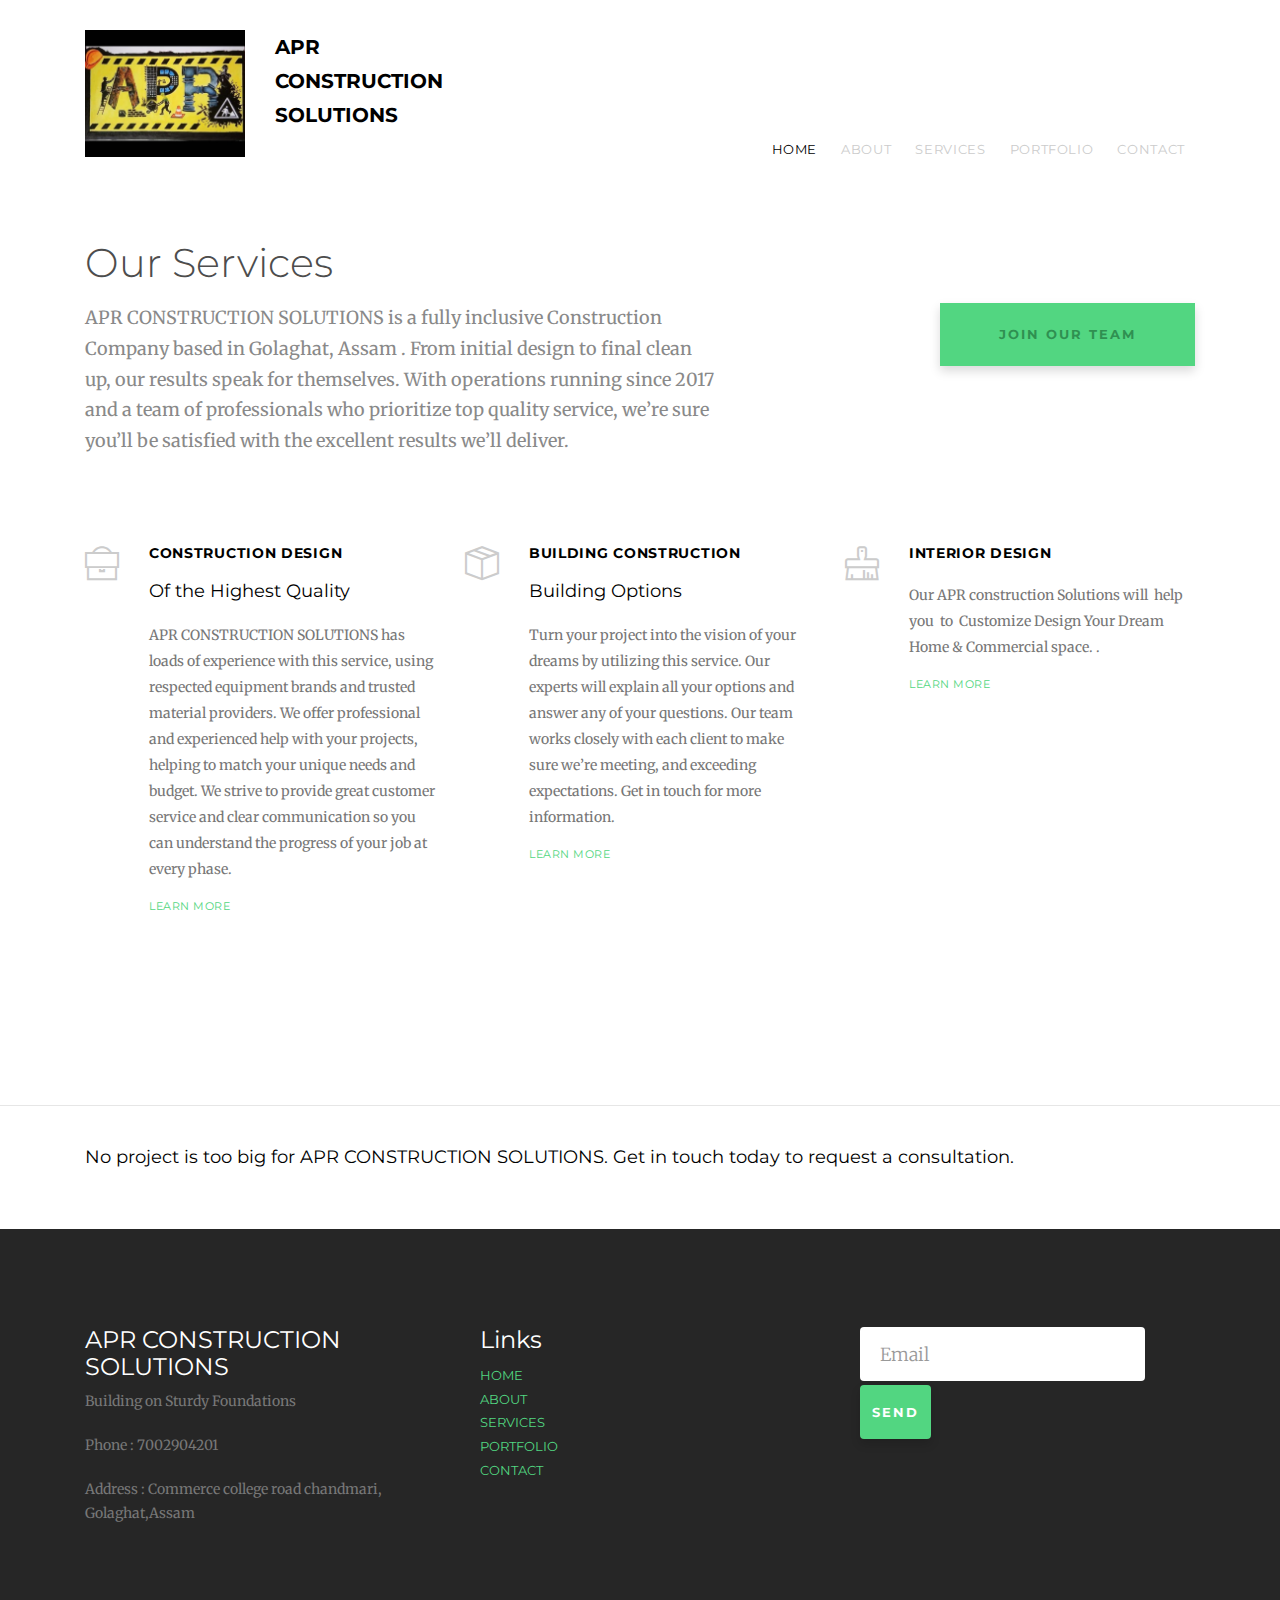
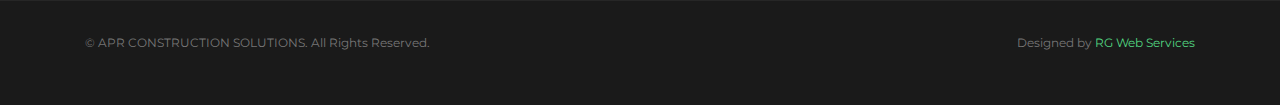
<file: services.html>
<!DOCTYPE HTML>
<!--
	Aesthetic by freehtml5.co
	Twitter: http://twitter.com/fh5co
	URL: http://freehtml5.co
-->
<html>
		<head>
	<meta charset="utf-8">
	<meta http-equiv="X-UA-Compatible" content="IE=edge">
	<title>Welcome To APR CONSTRUCTION SOLUTIONS</title>
	<meta name="viewport" content="width=device-width, initial-scale=1">
	<meta name="description" content="APR CONSTRUCTION SOLUTIONS website" />
	<meta name="keywords" content="APR CONSTRUCTION SOLUTIONS, construction,design,architecture,afforadable,budget friendly,amazing design,rgwebservices" />
	<meta name="author" content="samir dey for rgwebservices />

  	<!-- Facebook and Twitter integration -->
	<meta property="og:title" content=""/>
	<meta property="og:image" content=""/>
	<meta property="og:url" content=""/>
	<meta property="og:site_name" content=""/>
	<meta property="og:description" content=""/>
	<meta name="twitter:title" content="" />
	<meta name="twitter:image" content="" />
	<meta name="twitter:url" content="" />
	<meta name="twitter:card" content="" />

	<link href="https://fonts.googleapis.com/css?family=Merriweather:300,400|Montserrat:400,700" rel="stylesheet">
	
	<!-- Animate.css -->
	<link rel="stylesheet" href="css/animate.css">
	<!-- Icomoon Icon Fonts-->
	<link rel="stylesheet" href="css/icomoon.css">
	<!-- Themify Icons-->
	<link rel="stylesheet" href="css/themify-icons.css">
	<!-- Bootstrap  -->
	<link rel="stylesheet" href="css/bootstrap.css">

	<!-- Owl Carousel  -->
	<link rel="stylesheet" href="css/owl.carousel.min.css">
	<link rel="stylesheet" href="css/owl.theme.default.min.css">

	<!-- Theme style  -->
	<link rel="stylesheet" href="css/style.css">

	<!-- Modernizr JS -->
	<script src="js/modernizr-2.6.2.min.js"></script>
	<!-- FOR IE9 below -->
	<!--[if lt IE 9]>
	<script src="js/respond.min.js"></script>
	<![endif]-->

	</head>
	<body>
		
	<div class="gtco-loader"></div>
	
	<div id="page">

		<nav class="gtco-nav" role="navigation">
			<div class="gtco-container">
				
				<div class="row">
					<div class="col-sm-2 col-xs-12">
						<img src="images/WhatsApp Image 2020-12-20 at 1.53.28 PM.jpeg" alt="" class="img-responsive">
					</div>
					<div class="col-sm-2 col-xs-12">
						<div id="gtco-logo"><a href="index.html">APR CONSTRUCTION SOLUTIONS</div>
					</div>
					<div class="col-xs-10 text-right menu-1">
						<ul>
							<li class="active"><a href="index.html">Home</a></li>
							<li><a href="about.html">About</a></li>
							<li><a href="services.html">Services</a></li>
							<li><a href="portfolio.html">Portfolio</a></li>
							<li><a href="contact.html">Contact</a></li>
						</ul>
					</div>
				</div>
				
			</div>
		</nav>

		

		<div class="gtco-section gtco-services">
			<div class="gtco-container">
				<div class="row gtco-heading">
					<div class="col-md-7 text-left">
						<h2>Our Services</h2>
						<p>
APR CONSTRUCTION SOLUTIONS is a fully inclusive Construction Company based in Golaghat, Assam .
 From initial design to final clean up, our results speak for themselves. With operations running since 2017 and a team of professionals who prioritize top quality service, we’re sure you’ll be satisfied with the excellent results we’ll deliver.</p>
					</div>
					<div class="col-md-3 col-md-push-2 text-center">
						<p class="mt-md"><a href="contact.html" class="btn btn-special btn-block">Join our team</a></p>
					</div>
				</div>
				<div class="row">
					<div class="col-md-4 col-sm-6 col-xs-12">
						<div class="feature-left">
							<i class="ti-briefcase icon"></i>
							<div class="copy">
								<h3>Construction design</h3>
								<h4>Of the Highest Quality</h4>
								<p>APR CONSTRUCTION SOLUTIONS has loads of experience with this service, using respected equipment brands and trusted material providers. We offer professional and experienced help with your projects, helping to match your unique needs and budget. We strive to provide great customer service and clear communication so you can understand the progress of your job at every phase.</p>
								<p><a href="contact.html" class="gtco-more">Learn more</a></p>
							</div>
						</div>
					</div>
					<div class="col-md-4 col-sm-6 col-xs-12">
						<div class="feature-left">
							<i class="ti-package icon"></i>
							<div class="copy">
								<h3>Building construction</h3>
								<h4>Building Options</h4>
								<p>Turn your project into the vision of your dreams by utilizing this service. Our experts will explain all your options and answer any of your questions. Our team works closely with each client to make sure we’re meeting, and exceeding expectations. Get in touch for more information.</p>
								<p><a href="contact.html" class="gtco-more">Learn more</a></p>
							</div>
						</div>
					</div>
					
					<div class="clearfix visible-sm-block"></div>

					<div class="col-md-4 col-sm-6 col-xs-12">
						<div class="feature-left">
							<i class="ti-brush-alt icon"></i>
							<div class="copy">
								<h3>Interior Design</h3>
								<p>Our APR construction Solutions will  help  you  to  Customize Design Your Dream Home & Commercial space. .</p>
								<p><a href="contact.html" class="gtco-more">Learn more</a></p>
							</div>
						</div>
					</div>	
				</div>
			</div>
		</div>
		<!-- Services -->

		<div class="gtco-section">
			<div class="gtco-container">
				<div class="row">

				</div>
			</div>
		</div>
		<!-- END  -->

		<div class="gtco-section gto-features">
			<div class="gtco-container">
				<h4>No project is too big for APR CONSTRUCTION SOLUTIONS. Get in touch today to request a consultation.</h4>
			</div>
		</div>

		<footer id="gtco-footer" class="gtco-section" role="contentinfo">
			<div class="gtco-container">
				<div class="row row-pb-md">
					<div class="col-md-4 gtco-widget gtco-footer-paragraph">
						<h3>APR CONSTRUCTION SOLUTIONS</h3>
						<p>Building on Sturdy Foundations</p>
						<p>Phone : 7002904201 </p>
						<p>Address : Commerce college road chandmari, Golaghat,Assam</p>
					</div>
					<div class="col-md-4">
						<div class="row">
							<div class="col-md-6 gtco-footer-link">
								<h3>Links</h3>
								<ul class="gtco-list-link">
									<li><a href="index">Home</a></li>
									<li><a href="about.html">About</a></li>
									<li><a href="services.html">Services</a></li>
									<li><a href="portfolio.html">Portfolio</a></li>
									<li><a href="contact.html">Contact</a></li>
								</ul>
							</div>
						
						</div>
					</div>
					<div class="col-md-4 gtco-footer-subscribe">
						<form class="form-inline">
						  <div class="form-group">
						    <label class="sr-only" for="exampleInputEmail3">Email address</label>
						    <input type="email" class="form-control" id="" placeholder="Email">
						  </div>
						  <button type="submit" class="btn btn-primary">Send</button>
						</form>
					</div>
				</div>
			</div>
			<div class="gtco-copyright">
				<div class="gtco-container">
					<div class="row">
						<div class="col-md-6 text-left">
							<p><small>&copy; APR CONSTRUCTION SOLUTIONS. All Rights Reserved. </small></p>						
						</div>
						<div class="col-md-6 text-right">
							<p><small>Designed by <a href="http://www.rgwebservices.com/" target="_blank">RG Web Services</a></p>
						</div>
					</div>
				</div>
			</div>
		</footer>
		<!-- END footer -->

	</div>

	<div class="gototop js-top">
		<a href="#" class="js-gotop"><i class="icon-arrow-up"></i></a>
	</div>
	
	<!-- jQuery -->
	<script src="js/jquery.min.js"></script>
	<!-- jQuery Easing -->
	<script src="js/jquery.easing.1.3.js"></script>
	<!-- Bootstrap -->
	<script src="js/bootstrap.min.js"></script>
	<!-- Waypoints -->
	<script src="js/jquery.waypoints.min.js"></script>
	<!-- Carousel -->
	<script src="js/owl.carousel.min.js"></script>
	<!-- Main -->
	<script src="js/main.js"></script>

	</body>
</html>
</file>
<file: css/icomoon.css>
@font-face {
  font-family: 'icomoon';
  src:  url('../fonts/icomoon/icomoon.eot?6iuir');
  src:  url('../fonts/icomoon/icomoon.eot?6iuir#iefix') format('embedded-opentype'),
    url('../fonts/icomoon/icomoon.ttf?6iuir') format('truetype'),
    url('../fonts/icomoon/icomoon.woff?6iuir') format('woff'),
    url('../fonts/icomoon/icomoon.svg?6iuir#icomoon') format('svg');
  font-weight: normal;
  font-style: normal;
}

[class^="icon-"], [class*=" icon-"] {
  /* use !important to prevent issues with browser extensions that change fonts */
  font-family: 'icomoon' !important;
  speak: none;
  font-style: normal;
  font-weight: normal;
  font-variant: normal;
  text-transform: none;
  line-height: 1;

  /* Better Font Rendering =========== */
  -webkit-font-smoothing: antialiased;
  -moz-osx-font-smoothing: grayscale;
}

.icon-eye:before {
  content: "\e000";
}
.icon-paper-clip:before {
  content: "\e001";
}
.icon-mail:before {
  content: "\e002";
}
.icon-toggle:before {
  content: "\e003";
}
.icon-layout:before {
  content: "\e004";
}
.icon-link:before {
  content: "\e005";
}
.icon-bell:before {
  content: "\e006";
}
.icon-lock:before {
  content: "\e007";
}
.icon-unlock:before {
  content: "\e008";
}
.icon-ribbon:before {
  content: "\e009";
}
.icon-image:before {
  content: "\e010";
}
.icon-signal:before {
  content: "\e011";
}
.icon-target:before {
  content: "\e012";
}
.icon-clipboard:before {
  content: "\e013";
}
.icon-clock:before {
  content: "\e014";
}
.icon-watch:before {
  content: "\e015";
}
.icon-air-play:before {
  content: "\e016";
}
.icon-camera:before {
  content: "\e017";
}
.icon-video:before {
  content: "\e018";
}
.icon-disc:before {
  content: "\e019";
}
.icon-printer:before {
  content: "\e020";
}
.icon-monitor:before {
  content: "\e021";
}
.icon-server:before {
  content: "\e022";
}
.icon-cog:before {
  content: "\e023";
}
.icon-heart:before {
  content: "\e024";
}
.icon-paragraph:before {
  content: "\e025";
}
.icon-align-justify:before {
  content: "\e026";
}
.icon-align-left:before {
  content: "\e027";
}
.icon-align-center:before {
  content: "\e028";
}
.icon-align-right:before {
  content: "\e029";
}
.icon-book:before {
  content: "\e030";
}
.icon-layers:before {
  content: "\e031";
}
.icon-stack:before {
  content: "\e032";
}
.icon-stack-2:before {
  content: "\e033";
}
.icon-paper:before {
  content: "\e034";
}
.icon-paper-stack:before {
  content: "\e035";
}
.icon-search:before {
  content: "\e036";
}
.icon-zoom-in:before {
  content: "\e037";
}
.icon-zoom-out:before {
  content: "\e038";
}
.icon-reply:before {
  content: "\e039";
}
.icon-circle-plus:before {
  content: "\e040";
}
.icon-circle-minus:before {
  content: "\e041";
}
.icon-circle-check:before {
  content: "\e042";
}
.icon-circle-cross:before {
  content: "\e043";
}
.icon-square-plus:before {
  content: "\e044";
}
.icon-square-minus:before {
  content: "\e045";
}
.icon-square-check:before {
  content: "\e046";
}
.icon-square-cross:before {
  content: "\e047";
}
.icon-microphone:before {
  content: "\e048";
}
.icon-record:before {
  content: "\e049";
}
.icon-skip-back:before {
  content: "\e050";
}
.icon-rewind:before {
  content: "\e051";
}
.icon-play:before {
  content: "\e052";
}
.icon-pause:before {
  content: "\e053";
}
.icon-stop:before {
  content: "\e054";
}
.icon-fast-forward:before {
  content: "\e055";
}
.icon-skip-forward:before {
  content: "\e056";
}
.icon-shuffle:before {
  content: "\e057";
}
.icon-repeat:before {
  content: "\e058";
}
.icon-folder:before {
  content: "\e059";
}
.icon-umbrella:before {
  content: "\e060";
}
.icon-moon:before {
  content: "\e061";
}
.icon-thermometer:before {
  content: "\e062";
}
.icon-drop:before {
  content: "\e063";
}
.icon-sun:before {
  content: "\e064";
}
.icon-cloud:before {
  content: "\e065";
}
.icon-cloud-upload:before {
  content: "\e066";
}
.icon-cloud-download:before {
  content: "\e067";
}
.icon-upload:before {
  content: "\e068";
}
.icon-download:before {
  content: "\e069";
}
.icon-location:before {
  content: "\e070";
}
.icon-location-2:before {
  content: "\e071";
}
.icon-map:before {
  content: "\e072";
}
.icon-battery:before {
  content: "\e073";
}
.icon-head:before {
  content: "\e074";
}
.icon-briefcase:before {
  content: "\e075";
}
.icon-speech-bubble:before {
  content: "\e076";
}
.icon-anchor:before {
  content: "\e077";
}
.icon-globe:before {
  content: "\e078";
}
.icon-box:before {
  content: "\e079";
}
.icon-reload:before {
  content: "\e080";
}
.icon-share:before {
  content: "\e081";
}
.icon-marquee:before {
  content: "\e082";
}
.icon-marquee-plus:before {
  content: "\e083";
}
.icon-marquee-minus:before {
  content: "\e084";
}
.icon-tag:before {
  content: "\e085";
}
.icon-power:before {
  content: "\e086";
}
.icon-command:before {
  content: "\e087";
}
.icon-alt:before {
  content: "\e088";
}
.icon-esc:before {
  content: "\e089";
}
.icon-bar-graph:before {
  content: "\e090";
}
.icon-bar-graph-2:before {
  content: "\e091";
}
.icon-pie-graph:before {
  content: "\e092";
}
.icon-star:before {
  content: "\e093";
}
.icon-arrow-left:before {
  content: "\e094";
}
.icon-arrow-right:before {
  content: "\e095";
}
.icon-arrow-up:before {
  content: "\e096";
}
.icon-arrow-down:before {
  content: "\e097";
}
.icon-volume:before {
  content: "\e098";
}
.icon-mute:before {
  content: "\e099";
}
.icon-content-right:before {
  content: "\e100";
}
.icon-content-left:before {
  content: "\e101";
}
.icon-grid:before {
  content: "\e102";
}
.icon-grid-2:before {
  content: "\e103";
}
.icon-columns:before {
  content: "\e104";
}
.icon-loader:before {
  content: "\e105";
}
.icon-bag:before {
  content: "\e106";
}
.icon-ban:before {
  content: "\e107";
}
.icon-flag:before {
  content: "\e108";
}
.icon-trash:before {
  content: "\e109";
}
.icon-expand:before {
  content: "\e110";
}
.icon-contract:before {
  content: "\e111";
}
.icon-maximize:before {
  content: "\e112";
}
.icon-minimize:before {
  content: "\e113";
}
.icon-plus:before {
  content: "\e114";
}
.icon-minus:before {
  content: "\e115";
}
.icon-check:before {
  content: "\e116";
}
.icon-cross:before {
  content: "\e117";
}
.icon-move:before {
  content: "\e118";
}
.icon-delete:before {
  content: "\e119";
}
.icon-menu:before {
  content: "\e120";
}
.icon-archive:before {
  content: "\e121";
}
.icon-inbox:before {
  content: "\e122";
}
.icon-outbox:before {
  content: "\e123";
}
.icon-file:before {
  content: "\e124";
}
.icon-file-add:before {
  content: "\e125";
}
.icon-file-subtract:before {
  content: "\e126";
}
.icon-help:before {
  content: "\e127";
}
.icon-open:before {
  content: "\e128";
}
.icon-ellipsis:before {
  content: "\e129";
}
.icon-add-to-list:before {
  content: "\e900";
}
.icon-classic-computer:before {
  content: "\e901";
}
.icon-controller-fast-backward:before {
  content: "\e902";
}
.icon-creative-commons-attribution:before {
  content: "\e903";
}
.icon-creative-commons-noderivs:before {
  content: "\e904";
}
.icon-creative-commons-noncommercial-eu:before {
  content: "\e905";
}
.icon-creative-commons-noncommercial-us:before {
  content: "\e906";
}
.icon-creative-commons-public-domain:before {
  content: "\e907";
}
.icon-creative-commons-remix:before {
  content: "\e908";
}
.icon-creative-commons-share:before {
  content: "\e909";
}
.icon-creative-commons-sharealike:before {
  content: "\e90a";
}
.icon-creative-commons:before {
  content: "\e90b";
}
.icon-document-landscape:before {
  content: "\e90c";
}
.icon-remove-user:before {
  content: "\e90d";
}
.icon-warning:before {
  content: "\e90e";
}
.icon-arrow-bold-down:before {
  content: "\e90f";
}
.icon-arrow-bold-left:before {
  content: "\e910";
}
.icon-arrow-bold-right:before {
  content: "\e911";
}
.icon-arrow-bold-up:before {
  content: "\e912";
}
.icon-arrow-down2:before {
  content: "\e913";
}
.icon-arrow-left2:before {
  content: "\e914";
}
.icon-arrow-long-down:before {
  content: "\e915";
}
.icon-arrow-long-left:before {
  content: "\e916";
}
.icon-arrow-long-right:before {
  content: "\e917";
}
.icon-arrow-long-up:before {
  content: "\e918";
}
.icon-arrow-right2:before {
  content: "\e919";
}
.icon-arrow-up2:before {
  content: "\e91a";
}
.icon-arrow-with-circle-down:before {
  content: "\e91b";
}
.icon-arrow-with-circle-left:before {
  content: "\e91c";
}
.icon-arrow-with-circle-right:before {
  content: "\e91d";
}
.icon-arrow-with-circle-up:before {
  content: "\e91e";
}
.icon-bookmark:before {
  content: "\e91f";
}
.icon-bookmarks:before {
  content: "\e920";
}
.icon-chevron-down:before {
  content: "\e921";
}
.icon-chevron-left:before {
  content: "\e922";
}
.icon-chevron-right:before {
  content: "\e923";
}
.icon-chevron-small-down:before {
  content: "\e924";
}
.icon-chevron-small-left:before {
  content: "\e925";
}
.icon-chevron-small-right:before {
  content: "\e926";
}
.icon-chevron-small-up:before {
  content: "\e927";
}
.icon-chevron-thin-down:before {
  content: "\e928";
}
.icon-chevron-thin-left:before {
  content: "\e929";
}
.icon-chevron-thin-right:before {
  content: "\e92a";
}
.icon-chevron-thin-up:before {
  content: "\e92b";
}
.icon-chevron-up:before {
  content: "\e92c";
}
.icon-chevron-with-circle-down:before {
  content: "\e92d";
}
.icon-chevron-with-circle-left:before {
  content: "\e92e";
}
.icon-chevron-with-circle-right:before {
  content: "\e92f";
}
.icon-chevron-with-circle-up:before {
  content: "\e930";
}
.icon-cloud2:before {
  content: "\e931";
}
.icon-controller-fast-forward:before {
  content: "\e932";
}
.icon-controller-jump-to-start:before {
  content: "\e933";
}
.icon-controller-next:before {
  content: "\e934";
}
.icon-controller-paus:before {
  content: "\e935";
}
.icon-controller-play:before {
  content: "\e936";
}
.icon-controller-record:before {
  content: "\e937";
}
.icon-controller-stop:before {
  content: "\e938";
}
.icon-controller-volume:before {
  content: "\e939";
}
.icon-dot-single:before {
  content: "\e93a";
}
.icon-dots-three-horizontal:before {
  content: "\e93b";
}
.icon-dots-three-vertical:before {
  content: "\e93c";
}
.icon-dots-two-horizontal:before {
  content: "\e93d";
}
.icon-dots-two-vertical:before {
  content: "\e93e";
}
.icon-download2:before {
  content: "\e93f";
}
.icon-emoji-flirt:before {
  content: "\e940";
}
.icon-flow-branch:before {
  content: "\e941";
}
.icon-flow-cascade:before {
  content: "\e942";
}
.icon-flow-line:before {
  content: "\e943";
}
.icon-flow-parallel:before {
  content: "\e944";
}
.icon-flow-tree:before {
  content: "\e945";
}
.icon-install:before {
  content: "\e946";
}
.icon-layers2:before {
  content: "\e947";
}
.icon-open-book:before {
  content: "\e948";
}
.icon-resize-100:before {
  content: "\e949";
}
.icon-resize-full-screen:before {
  content: "\e94a";
}
.icon-save:before {
  content: "\e94b";
}
.icon-select-arrows:before {
  content: "\e94c";
}
.icon-sound-mute:before {
  content: "\e94d";
}
.icon-sound:before {
  content: "\e94e";
}
.icon-trash2:before {
  content: "\e94f";
}
.icon-triangle-down:before {
  content: "\e950";
}
.icon-triangle-left:before {
  content: "\e951";
}
.icon-triangle-right:before {
  content: "\e952";
}
.icon-triangle-up:before {
  content: "\e953";
}
.icon-uninstall:before {
  content: "\e954";
}
.icon-upload-to-cloud:before {
  content: "\e955";
}
.icon-upload2:before {
  content: "\e956";
}
.icon-add-user:before {
  content: "\e957";
}
.icon-address:before {
  content: "\e958";
}
.icon-adjust:before {
  content: "\e959";
}
.icon-air:before {
  content: "\e95a";
}
.icon-aircraft-landing:before {
  content: "\e95b";
}
.icon-aircraft-take-off:before {
  content: "\e95c";
}
.icon-aircraft:before {
  content: "\e95d";
}
.icon-align-bottom:before {
  content: "\e95e";
}
.icon-align-horizontal-middle:before {
  content: "\e95f";
}
.icon-align-left2:before {
  content: "\e960";
}
.icon-align-right2:before {
  content: "\e961";
}
.icon-align-top:before {
  content: "\e962";
}
.icon-align-vertical-middle:before {
  content: "\e963";
}
.icon-archive2:before {
  content: "\e964";
}
.icon-area-graph:before {
  content: "\e965";
}
.icon-attachment:before {
  content: "\e966";
}
.icon-awareness-ribbon:before {
  content: "\e967";
}
.icon-back-in-time:before {
  content: "\e968";
}
.icon-back:before {
  content: "\e969";
}
.icon-bar-graph2:before {
  content: "\e96a";
}
.icon-battery2:before {
  content: "\e96b";
}
.icon-beamed-note:before {
  content: "\e96c";
}
.icon-bell2:before {
  content: "\e96d";
}
.icon-blackboard:before {
  content: "\e96e";
}
.icon-block:before {
  content: "\e96f";
}
.icon-book2:before {
  content: "\e970";
}
.icon-bowl:before {
  content: "\e971";
}
.icon-box2:before {
  content: "\e972";
}
.icon-briefcase2:before {
  content: "\e973";
}
.icon-browser:before {
  content: "\e974";
}
.icon-brush:before {
  content: "\e975";
}
.icon-bucket:before {
  content: "\e976";
}
.icon-cake:before {
  content: "\e977";
}
.icon-calculator:before {
  content: "\e978";
}
.icon-calendar:before {
  content: "\e979";
}
.icon-camera2:before {
  content: "\e97a";
}
.icon-ccw:before {
  content: "\e97b";
}
.icon-chat:before {
  content: "\e97c";
}
.icon-check2:before {
  content: "\e97d";
}
.icon-circle-with-cross:before {
  content: "\e97e";
}
.icon-circle-with-minus:before {
  content: "\e97f";
}
.icon-circle-with-plus:before {
  content: "\e980";
}
.icon-circle:before {
  content: "\e981";
}
.icon-circular-graph:before {
  content: "\e982";
}
.icon-clapperboard:before {
  content: "\e983";
}
.icon-clipboard2:before {
  content: "\e984";
}
.icon-clock2:before {
  content: "\e985";
}
.icon-code:before {
  content: "\e986";
}
.icon-cog2:before {
  content: "\e987";
}
.icon-colours:before {
  content: "\e988";
}
.icon-compass:before {
  content: "\e989";
}
.icon-copy:before {
  content: "\e98a";
}
.icon-credit-card:before {
  content: "\e98b";
}
.icon-credit:before {
  content: "\e98c";
}
.icon-cross2:before {
  content: "\e98d";
}
.icon-cup:before {
  content: "\e98e";
}
.icon-cw:before {
  content: "\e98f";
}
.icon-cycle:before {
  content: "\e990";
}
.icon-database:before {
  content: "\e991";
}
.icon-dial-pad:before {
  content: "\e992";
}
.icon-direction:before {
  content: "\e993";
}
.icon-document:before {
  content: "\e994";
}
.icon-documents:before {
  content: "\e995";
}
.icon-drink:before {
  content: "\e996";
}
.icon-drive:before {
  content: "\e997";
}
.icon-drop2:before {
  content: "\e998";
}
.icon-edit:before {
  content: "\e999";
}
.icon-email:before {
  content: "\e99a";
}
.icon-emoji-happy:before {
  content: "\e99b";
}
.icon-emoji-neutral:before {
  content: "\e99c";
}
.icon-emoji-sad:before {
  content: "\e99d";
}
.icon-erase:before {
  content: "\e99e";
}
.icon-eraser:before {
  content: "\e99f";
}
.icon-export:before {
  content: "\e9a0";
}
.icon-eye2:before {
  content: "\e9a1";
}
.icon-feather:before {
  content: "\e9a2";
}
.icon-flag2:before {
  content: "\e9a3";
}
.icon-flash:before {
  content: "\e9a4";
}
.icon-flashlight:before {
  content: "\e9a5";
}
.icon-flat-brush:before {
  content: "\e9a6";
}
.icon-folder-images:before {
  content: "\e9a7";
}
.icon-folder-music:before {
  content: "\e9a8";
}
.icon-folder-video:before {
  content: "\e9a9";
}
.icon-folder2:before {
  content: "\e9aa";
}
.icon-forward:before {
  content: "\e9ab";
}
.icon-funnel:before {
  content: "\e9ac";
}
.icon-game-controller:before {
  content: "\e9ad";
}
.icon-gauge:before {
  content: "\e9ae";
}
.icon-globe2:before {
  content: "\e9af";
}
.icon-graduation-cap:before {
  content: "\e9b0";
}
.icon-grid2:before {
  content: "\e9b1";
}
.icon-hair-cross:before {
  content: "\e9b2";
}
.icon-hand:before {
  content: "\e9b3";
}
.icon-heart-outlined:before {
  content: "\e9b4";
}
.icon-heart2:before {
  content: "\e9b5";
}
.icon-help-with-circle:before {
  content: "\e9b6";
}
.icon-help2:before {
  content: "\e9b7";
}
.icon-home:before {
  content: "\e9b8";
}
.icon-hour-glass:before {
  content: "\e9b9";
}
.icon-image-inverted:before {
  content: "\e9ba";
}
.icon-image2:before {
  content: "\e9bb";
}
.icon-images:before {
  content: "\e9bc";
}
.icon-inbox2:before {
  content: "\e9bd";
}
.icon-infinity:before {
  content: "\e9be";
}
.icon-info-with-circle:before {
  content: "\e9bf";
}
.icon-info:before {
  content: "\e9c0";
}
.icon-key:before {
  content: "\e9c1";
}
.icon-keyboard:before {
  content: "\e9c2";
}
.icon-lab-flask:before {
  content: "\e9c3";
}
.icon-landline:before {
  content: "\e9c4";
}
.icon-language:before {
  content: "\e9c5";
}
.icon-laptop:before {
  content: "\e9c6";
}
.icon-leaf:before {
  content: "\e9c7";
}
.icon-level-down:before {
  content: "\e9c8";
}
.icon-level-up:before {
  content: "\e9c9";
}
.icon-lifebuoy:before {
  content: "\e9ca";
}
.icon-light-bulb:before {
  content: "\e9cb";
}
.icon-light-down:before {
  content: "\e9cc";
}
.icon-light-up:before {
  content: "\e9cd";
}
.icon-line-graph:before {
  content: "\e9ce";
}
.icon-link2:before {
  content: "\e9cf";
}
.icon-list:before {
  content: "\e9d0";
}
.icon-location-pin:before {
  content: "\e9d1";
}
.icon-location2:before {
  content: "\e9d2";
}
.icon-lock-open:before {
  content: "\e9d3";
}
.icon-lock2:before {
  content: "\e9d4";
}
.icon-log-out:before {
  content: "\e9d5";
}
.icon-login:before {
  content: "\e9d6";
}
.icon-loop:before {
  content: "\e9d7";
}
.icon-magnet:before {
  content: "\e9d8";
}
.icon-magnifying-glass:before {
  content: "\e9d9";
}
.icon-mail2:before {
  content: "\e9da";
}
.icon-man:before {
  content: "\e9db";
}
.icon-map2:before {
  content: "\e9dc";
}
.icon-mask:before {
  content: "\e9dd";
}
.icon-medal:before {
  content: "\e9de";
}
.icon-megaphone:before {
  content: "\e9df";
}
.icon-menu2:before {
  content: "\e9e0";
}
.icon-message:before {
  content: "\e9e1";
}
.icon-mic:before {
  content: "\e9e2";
}
.icon-minus2:before {
  content: "\e9e3";
}
.icon-mobile:before {
  content: "\e9e4";
}
.icon-modern-mic:before {
  content: "\e9e5";
}
.icon-moon2:before {
  content: "\e9e6";
}
.icon-mouse:before {
  content: "\e9e7";
}
.icon-music:before {
  content: "\e9e8";
}
.icon-network:before {
  content: "\e9e9";
}
.icon-new-message:before {
  content: "\e9ea";
}
.icon-new:before {
  content: "\e9eb";
}
.icon-news:before {
  content: "\e9ec";
}
.icon-note:before {
  content: "\e9ed";
}
.icon-notification:before {
  content: "\e9ee";
}
.icon-old-mobile:before {
  content: "\e9ef";
}
.icon-old-phone:before {
  content: "\e9f0";
}
.icon-palette:before {
  content: "\e9f1";
}
.icon-paper-plane:before {
  content: "\e9f2";
}
.icon-pencil:before {
  content: "\e9f3";
}
.icon-phone:before {
  content: "\e9f4";
}
.icon-pie-chart:before {
  content: "\e9f5";
}
.icon-pin:before {
  content: "\e9f6";
}
.icon-plus2:before {
  content: "\e9f7";
}
.icon-popup:before {
  content: "\e9f8";
}
.icon-power-plug:before {
  content: "\e9f9";
}
.icon-price-ribbon:before {
  content: "\e9fa";
}
.icon-price-tag:before {
  content: "\e9fb";
}
.icon-print:before {
  content: "\e9fc";
}
.icon-progress-empty:before {
  content: "\e9fd";
}
.icon-progress-full:before {
  content: "\e9fe";
}
.icon-progress-one:before {
  content: "\e9ff";
}
.icon-progress-two:before {
  content: "\ea00";
}
.icon-publish:before {
  content: "\ea01";
}
.icon-quote:before {
  content: "\ea02";
}
.icon-radio:before {
  content: "\ea03";
}
.icon-reply-all:before {
  content: "\ea04";
}
.icon-reply2:before {
  content: "\ea05";
}
.icon-retweet:before {
  content: "\ea06";
}
.icon-rocket:before {
  content: "\ea07";
}
.icon-round-brush:before {
  content: "\ea08";
}
.icon-rss:before {
  content: "\ea09";
}
.icon-ruler:before {
  content: "\ea0a";
}
.icon-scissors:before {
  content: "\ea0b";
}
.icon-share-alternitive:before {
  content: "\ea0c";
}
.icon-share2:before {
  content: "\ea0d";
}
.icon-shareable:before {
  content: "\ea0e";
}
.icon-shield:before {
  content: "\ea0f";
}
.icon-shop:before {
  content: "\ea10";
}
.icon-shopping-bag:before {
  content: "\ea11";
}
.icon-shopping-basket:before {
  content: "\ea12";
}
.icon-shopping-cart:before {
  content: "\ea13";
}
.icon-shuffle2:before {
  content: "\ea14";
}
.icon-signal2:before {
  content: "\ea15";
}
.icon-sound-mix:before {
  content: "\ea16";
}
.icon-sports-club:before {
  content: "\ea17";
}
.icon-spreadsheet:before {
  content: "\ea18";
}
.icon-squared-cross:before {
  content: "\ea19";
}
.icon-squared-minus:before {
  content: "\ea1a";
}
.icon-squared-plus:before {
  content: "\ea1b";
}
.icon-star-outlined:before {
  content: "\ea1c";
}
.icon-star2:before {
  content: "\ea1d";
}
.icon-stopwatch:before {
  content: "\ea1e";
}
.icon-suitcase:before {
  content: "\ea1f";
}
.icon-swap:before {
  content: "\ea20";
}
.icon-sweden:before {
  content: "\ea21";
}
.icon-switch:before {
  content: "\ea22";
}
.icon-tablet:before {
  content: "\ea23";
}
.icon-tag2:before {
  content: "\ea24";
}
.icon-text-document-inverted:before {
  content: "\ea25";
}
.icon-text-document:before {
  content: "\ea26";
}
.icon-text:before {
  content: "\ea27";
}
.icon-thermometer2:before {
  content: "\ea28";
}
.icon-thumbs-down:before {
  content: "\ea29";
}
.icon-thumbs-up:before {
  content: "\ea2a";
}
.icon-thunder-cloud:before {
  content: "\ea2b";
}
.icon-ticket:before {
  content: "\ea2c";
}
.icon-time-slot:before {
  content: "\ea2d";
}
.icon-tools:before {
  content: "\ea2e";
}
.icon-traffic-cone:before {
  content: "\ea2f";
}
.icon-tree:before {
  content: "\ea30";
}
.icon-trophy:before {
  content: "\ea31";
}
.icon-tv:before {
  content: "\ea32";
}
.icon-typing:before {
  content: "\ea33";
}
.icon-unread:before {
  content: "\ea34";
}
.icon-untag:before {
  content: "\ea35";
}
.icon-user:before {
  content: "\ea36";
}
.icon-users:before {
  content: "\ea37";
}
.icon-v-card:before {
  content: "\ea38";
}
.icon-video2:before {
  content: "\ea39";
}
.icon-vinyl:before {
  content: "\ea3a";
}
.icon-voicemail:before {
  content: "\ea3b";
}
.icon-wallet:before {
  content: "\ea3c";
}
.icon-water:before {
  content: "\ea3d";
}
.icon-px-with-circle:before {
  content: "\ea3e";
}
.icon-px:before {
  content: "\ea3f";
}
.icon-basecamp:before {
  content: "\ea40";
}
.icon-behance:before {
  content: "\ea41";
}
.icon-creative-cloud:before {
  content: "\ea42";
}
.icon-dropbox:before {
  content: "\ea43";
}
.icon-evernote:before {
  content: "\ea44";
}
.icon-flattr:before {
  content: "\ea45";
}
.icon-foursquare:before {
  content: "\ea46";
}
.icon-google-drive:before {
  content: "\ea47";
}
.icon-google-hangouts:before {
  content: "\ea48";
}
.icon-grooveshark:before {
  content: "\ea49";
}
.icon-icloud:before {
  content: "\ea4a";
}
.icon-mixi:before {
  content: "\ea4b";
}
.icon-onedrive:before {
  content: "\ea4c";
}
.icon-paypal:before {
  content: "\ea4d";
}
.icon-picasa:before {
  content: "\ea4e";
}
.icon-qq:before {
  content: "\ea4f";
}
.icon-rdio-with-circle:before {
  content: "\ea50";
}
.icon-renren:before {
  content: "\ea51";
}
.icon-scribd:before {
  content: "\ea52";
}
.icon-sina-weibo:before {
  content: "\ea53";
}
.icon-skype-with-circle:before {
  content: "\ea54";
}
.icon-skype:before {
  content: "\ea55";
}
.icon-slideshare:before {
  content: "\ea56";
}
.icon-smashing:before {
  content: "\ea57";
}
.icon-soundcloud:before {
  content: "\ea58";
}
.icon-spotify-with-circle:before {
  content: "\ea59";
}
.icon-spotify:before {
  content: "\ea5a";
}
.icon-swarm:before {
  content: "\ea5b";
}
.icon-vine-with-circle:before {
  content: "\ea5c";
}
.icon-vine:before {
  content: "\ea5d";
}
.icon-vk-alternitive:before {
  content: "\ea5e";
}
.icon-vk-with-circle:before {
  content: "\ea5f";
}
.icon-vk:before {
  content: "\ea60";
}
.icon-xing-with-circle:before {
  content: "\ea61";
}
.icon-xing:before {
  content: "\ea62";
}
.icon-yelp:before {
  content: "\ea63";
}
.icon-dribbble-with-circle:before {
  content: "\ea64";
}
.icon-dribbble:before {
  content: "\ea65";
}
.icon-facebook-with-circle:before {
  content: "\ea66";
}
.icon-facebook:before {
  content: "\ea67";
}
.icon-flickr-with-circle:before {
  content: "\ea68";
}
.icon-flickr:before {
  content: "\ea69";
}
.icon-github-with-circle:before {
  content: "\ea6a";
}
.icon-github:before {
  content: "\ea6b";
}
.icon-google-with-circle:before {
  content: "\ea6c";
}
.icon-google:before {
  content: "\ea6d";
}
.icon-instagram-with-circle:before {
  content: "\ea6e";
}
.icon-instagram:before {
  content: "\ea6f";
}
.icon-lastfm-with-circle:before {
  content: "\ea70";
}
.icon-lastfm:before {
  content: "\ea71";
}
.icon-linkedin-with-circle:before {
  content: "\ea72";
}
.icon-linkedin:before {
  content: "\ea73";
}
.icon-pinterest-with-circle:before {
  content: "\ea74";
}
.icon-pinterest:before {
  content: "\ea75";
}
.icon-rdio:before {
  content: "\ea76";
}
.icon-stumbleupon-with-circle:before {
  content: "\ea77";
}
.icon-stumbleupon:before {
  content: "\ea78";
}
.icon-tumblr-with-circle:before {
  content: "\ea79";
}
.icon-tumblr:before {
  content: "\ea7a";
}
.icon-twitter-with-circle:before {
  content: "\ea7b";
}
.icon-twitter:before {
  content: "\ea7c";
}
.icon-vimeo-with-circle:before {
  content: "\ea7d";
}
.icon-vimeo:before {
  content: "\ea7e";
}
.icon-youtube-with-circle:before {
  content: "\ea7f";
}
.icon-youtube:before {
  content: "\ea80";
}
</file>
<file: css/themify-icons.css>
@font-face {
	font-family: 'themify';
	src:url('../fonts/themify-icons/themify.eot?-fvbane');
	src:url('../fonts/themify-icons/themify.eot?#iefix-fvbane') format('embedded-opentype'),
		url('../fonts/themify-icons/themify.woff?-fvbane') format('woff'),
		url('../fonts/themify-icons/themify.ttf?-fvbane') format('truetype'),
		url('../fonts/themify-icons/themify.svg?-fvbane#themify') format('svg');
	font-weight: normal;
	font-style: normal;
}

[class^="ti-"], [class*=" ti-"] {
	font-family: 'themify';
	speak: none;
	font-style: normal;
	font-weight: normal;
	font-variant: normal;
	text-transform: none;
	line-height: 1;

	/* Better Font Rendering =========== */
	-webkit-font-smoothing: antialiased;
	-moz-osx-font-smoothing: grayscale;
}

.ti-wand:before {
	content: "\e600";
}
.ti-volume:before {
	content: "\e601";
}
.ti-user:before {
	content: "\e602";
}
.ti-unlock:before {
	content: "\e603";
}
.ti-unlink:before {
	content: "\e604";
}
.ti-trash:before {
	content: "\e605";
}
.ti-thought:before {
	content: "\e606";
}
.ti-target:before {
	content: "\e607";
}
.ti-tag:before {
	content: "\e608";
}
.ti-tablet:before {
	content: "\e609";
}
.ti-star:before {
	content: "\e60a";
}
.ti-spray:before {
	content: "\e60b";
}
.ti-signal:before {
	content: "\e60c";
}
.ti-shopping-cart:before {
	content: "\e60d";
}
.ti-shopping-cart-full:before {
	content: "\e60e";
}
.ti-settings:before {
	content: "\e60f";
}
.ti-search:before {
	content: "\e610";
}
.ti-zoom-in:before {
	content: "\e611";
}
.ti-zoom-out:before {
	content: "\e612";
}
.ti-cut:before {
	content: "\e613";
}
.ti-ruler:before {
	content: "\e614";
}
.ti-ruler-pencil:before {
	content: "\e615";
}
.ti-ruler-alt:before {
	content: "\e616";
}
.ti-bookmark:before {
	content: "\e617";
}
.ti-bookmark-alt:before {
	content: "\e618";
}
.ti-reload:before {
	content: "\e619";
}
.ti-plus:before {
	content: "\e61a";
}
.ti-pin:before {
	content: "\e61b";
}
.ti-pencil:before {
	content: "\e61c";
}
.ti-pencil-alt:before {
	content: "\e61d";
}
.ti-paint-roller:before {
	content: "\e61e";
}
.ti-paint-bucket:before {
	content: "\e61f";
}
.ti-na:before {
	content: "\e620";
}
.ti-mobile:before {
	content: "\e621";
}
.ti-minus:before {
	content: "\e622";
}
.ti-medall:before {
	content: "\e623";
}
.ti-medall-alt:before {
	content: "\e624";
}
.ti-marker:before {
	content: "\e625";
}
.ti-marker-alt:before {
	content: "\e626";
}
.ti-arrow-up:before {
	content: "\e627";
}
.ti-arrow-right:before {
	content: "\e628";
}
.ti-arrow-left:before {
	content: "\e629";
}
.ti-arrow-down:before {
	content: "\e62a";
}
.ti-lock:before {
	content: "\e62b";
}
.ti-location-arrow:before {
	content: "\e62c";
}
.ti-link:before {
	content: "\e62d";
}
.ti-layout:before {
	content: "\e62e";
}
.ti-layers:before {
	content: "\e62f";
}
.ti-layers-alt:before {
	content: "\e630";
}
.ti-key:before {
	content: "\e631";
}
.ti-import:before {
	content: "\e632";
}
.ti-image:before {
	content: "\e633";
}
.ti-heart:before {
	content: "\e634";
}
.ti-heart-broken:before {
	content: "\e635";
}
.ti-hand-stop:before {
	content: "\e636";
}
.ti-hand-open:before {
	content: "\e637";
}
.ti-hand-drag:before {
	content: "\e638";
}
.ti-folder:before {
	content: "\e639";
}
.ti-flag:before {
	content: "\e63a";
}
.ti-flag-alt:before {
	content: "\e63b";
}
.ti-flag-alt-2:before {
	content: "\e63c";
}
.ti-eye:before {
	content: "\e63d";
}
.ti-export:before {
	content: "\e63e";
}
.ti-exchange-vertical:before {
	content: "\e63f";
}
.ti-desktop:before {
	content: "\e640";
}
.ti-cup:before {
	content: "\e641";
}
.ti-crown:before {
	content: "\e642";
}
.ti-comments:before {
	content: "\e643";
}
.ti-comment:before {
	content: "\e644";
}
.ti-comment-alt:before {
	content: "\e645";
}
.ti-close:before {
	content: "\e646";
}
.ti-clip:before {
	content: "\e647";
}
.ti-angle-up:before {
	content: "\e648";
}
.ti-angle-right:before {
	content: "\e649";
}
.ti-angle-left:before {
	content: "\e64a";
}
.ti-angle-down:before {
	content: "\e64b";
}
.ti-check:before {
	content: "\e64c";
}
.ti-check-box:before {
	content: "\e64d";
}
.ti-camera:before {
	content: "\e64e";
}
.ti-announcement:before {
	content: "\e64f";
}
.ti-brush:before {
	content: "\e650";
}
.ti-briefcase:before {
	content: "\e651";
}
.ti-bolt:before {
	content: "\e652";
}
.ti-bolt-alt:before {
	content: "\e653";
}
.ti-blackboard:before {
	content: "\e654";
}
.ti-bag:before {
	content: "\e655";
}
.ti-move:before {
	content: "\e656";
}
.ti-arrows-vertical:before {
	content: "\e657";
}
.ti-arrows-horizontal:before {
	content: "\e658";
}
.ti-fullscreen:before {
	content: "\e659";
}
.ti-arrow-top-right:before {
	content: "\e65a";
}
.ti-arrow-top-left:before {
	content: "\e65b";
}
.ti-arrow-circle-up:before {
	content: "\e65c";
}
.ti-arrow-circle-right:before {
	content: "\e65d";
}
.ti-arrow-circle-left:before {
	content: "\e65e";
}
.ti-arrow-circle-down:before {
	content: "\e65f";
}
.ti-angle-double-up:before {
	content: "\e660";
}
.ti-angle-double-right:before {
	content: "\e661";
}
.ti-angle-double-left:before {
	content: "\e662";
}
.ti-angle-double-down:before {
	content: "\e663";
}
.ti-zip:before {
	content: "\e664";
}
.ti-world:before {
	content: "\e665";
}
.ti-wheelchair:before {
	content: "\e666";
}
.ti-view-list:before {
	content: "\e667";
}
.ti-view-list-alt:before {
	content: "\e668";
}
.ti-view-grid:before {
	content: "\e669";
}
.ti-uppercase:before {
	content: "\e66a";
}
.ti-upload:before {
	content: "\e66b";
}
.ti-underline:before {
	content: "\e66c";
}
.ti-truck:before {
	content: "\e66d";
}
.ti-timer:before {
	content: "\e66e";
}
.ti-ticket:before {
	content: "\e66f";
}
.ti-thumb-up:before {
	content: "\e670";
}
.ti-thumb-down:before {
	content: "\e671";
}
.ti-text:before {
	content: "\e672";
}
.ti-stats-up:before {
	content: "\e673";
}
.ti-stats-down:before {
	content: "\e674";
}
.ti-split-v:before {
	content: "\e675";
}
.ti-split-h:before {
	content: "\e676";
}
.ti-smallcap:before {
	content: "\e677";
}
.ti-shine:before {
	content: "\e678";
}
.ti-shift-right:before {
	content: "\e679";
}
.ti-shift-left:before {
	content: "\e67a";
}
.ti-shield:before {
	content: "\e67b";
}
.ti-notepad:before {
	content: "\e67c";
}
.ti-server:before {
	content: "\e67d";
}
.ti-quote-right:before {
	content: "\e67e";
}
.ti-quote-left:before {
	content: "\e67f";
}
.ti-pulse:before {
	content: "\e680";
}
.ti-printer:before {
	content: "\e681";
}
.ti-power-off:before {
	content: "\e682";
}
.ti-plug:before {
	content: "\e683";
}
.ti-pie-chart:before {
	content: "\e684";
}
.ti-paragraph:before {
	content: "\e685";
}
.ti-panel:before {
	content: "\e686";
}
.ti-package:before {
	content: "\e687";
}
.ti-music:before {
	content: "\e688";
}
.ti-music-alt:before {
	content: "\e689";
}
.ti-mouse:before {
	content: "\e68a";
}
.ti-mouse-alt:before {
	content: "\e68b";
}
.ti-money:before {
	content: "\e68c";
}
.ti-microphone:before {
	content: "\e68d";
}
.ti-menu:before {
	content: "\e68e";
}
.ti-menu-alt:before {
	content: "\e68f";
}
.ti-map:before {
	content: "\e690";
}
.ti-map-alt:before {
	content: "\e691";
}
.ti-loop:before {
	content: "\e692";
}
.ti-location-pin:before {
	content: "\e693";
}
.ti-list:before {
	content: "\e694";
}
.ti-light-bulb:before {
	content: "\e695";
}
.ti-Italic:before {
	content: "\e696";
}
.ti-info:before {
	content: "\e697";
}
.ti-infinite:before {
	content: "\e698";
}
.ti-id-badge:before {
	content: "\e699";
}
.ti-hummer:before {
	content: "\e69a";
}
.ti-home:before {
	content: "\e69b";
}
.ti-help:before {
	content: "\e69c";
}
.ti-headphone:before {
	content: "\e69d";
}
.ti-harddrives:before {
	content: "\e69e";
}
.ti-harddrive:before {
	content: "\e69f";
}
.ti-gift:before {
	content: "\e6a0";
}
.ti-game:before {
	content: "\e6a1";
}
.ti-filter:before {
	content: "\e6a2";
}
.ti-files:before {
	content: "\e6a3";
}
.ti-file:before {
	content: "\e6a4";
}
.ti-eraser:before {
	content: "\e6a5";
}
.ti-envelope:before {
	content: "\e6a6";
}
.ti-download:before {
	content: "\e6a7";
}
.ti-direction:before {
	content: "\e6a8";
}
.ti-direction-alt:before {
	content: "\e6a9";
}
.ti-dashboard:before {
	content: "\e6aa";
}
.ti-control-stop:before {
	content: "\e6ab";
}
.ti-control-shuffle:before {
	content: "\e6ac";
}
.ti-control-play:before {
	content: "\e6ad";
}
.ti-control-pause:before {
	content: "\e6ae";
}
.ti-control-forward:before {
	content: "\e6af";
}
.ti-control-backward:before {
	content: "\e6b0";
}
.ti-cloud:before {
	content: "\e6b1";
}
.ti-cloud-up:before {
	content: "\e6b2";
}
.ti-cloud-down:before {
	content: "\e6b3";
}
.ti-clipboard:before {
	content: "\e6b4";
}
.ti-car:before {
	content: "\e6b5";
}
.ti-calendar:before {
	content: "\e6b6";
}
.ti-book:before {
	content: "\e6b7";
}
.ti-bell:before {
	content: "\e6b8";
}
.ti-basketball:before {
	content: "\e6b9";
}
.ti-bar-chart:before {
	content: "\e6ba";
}
.ti-bar-chart-alt:before {
	content: "\e6bb";
}
.ti-back-right:before {
	content: "\e6bc";
}
.ti-back-left:before {
	content: "\e6bd";
}
.ti-arrows-corner:before {
	content: "\e6be";
}
.ti-archive:before {
	content: "\e6bf";
}
.ti-anchor:before {
	content: "\e6c0";
}
.ti-align-right:before {
	content: "\e6c1";
}
.ti-align-left:before {
	content: "\e6c2";
}
.ti-align-justify:before {
	content: "\e6c3";
}
.ti-align-center:before {
	content: "\e6c4";
}
.ti-alert:before {
	content: "\e6c5";
}
.ti-alarm-clock:before {
	content: "\e6c6";
}
.ti-agenda:before {
	content: "\e6c7";
}
.ti-write:before {
	content: "\e6c8";
}
.ti-window:before {
	content: "\e6c9";
}
.ti-widgetized:before {
	content: "\e6ca";
}
.ti-widget:before {
	content: "\e6cb";
}
.ti-widget-alt:before {
	content: "\e6cc";
}
.ti-wallet:before {
	content: "\e6cd";
}
.ti-video-clapper:before {
	content: "\e6ce";
}
.ti-video-camera:before {
	content: "\e6cf";
}
.ti-vector:before {
	content: "\e6d0";
}
.ti-themify-logo:before {
	content: "\e6d1";
}
.ti-themify-favicon:before {
	content: "\e6d2";
}
.ti-themify-favicon-alt:before {
	content: "\e6d3";
}
.ti-support:before {
	content: "\e6d4";
}
.ti-stamp:before {
	content: "\e6d5";
}
.ti-split-v-alt:before {
	content: "\e6d6";
}
.ti-slice:before {
	content: "\e6d7";
}
.ti-shortcode:before {
	content: "\e6d8";
}
.ti-shift-right-alt:before {
	content: "\e6d9";
}
.ti-shift-left-alt:before {
	content: "\e6da";
}
.ti-ruler-alt-2:before {
	content: "\e6db";
}
.ti-receipt:before {
	content: "\e6dc";
}
.ti-pin2:before {
	content: "\e6dd";
}
.ti-pin-alt:before {
	content: "\e6de";
}
.ti-pencil-alt2:before {
	content: "\e6df";
}
.ti-palette:before {
	content: "\e6e0";
}
.ti-more:before {
	content: "\e6e1";
}
.ti-more-alt:before {
	content: "\e6e2";
}
.ti-microphone-alt:before {
	content: "\e6e3";
}
.ti-magnet:before {
	content: "\e6e4";
}
.ti-line-double:before {
	content: "\e6e5";
}
.ti-line-dotted:before {
	content: "\e6e6";
}
.ti-line-dashed:before {
	content: "\e6e7";
}
.ti-layout-width-full:before {
	content: "\e6e8";
}
.ti-layout-width-default:before {
	content: "\e6e9";
}
.ti-layout-width-default-alt:before {
	content: "\e6ea";
}
.ti-layout-tab:before {
	content: "\e6eb";
}
.ti-layout-tab-window:before {
	content: "\e6ec";
}
.ti-layout-tab-v:before {
	content: "\e6ed";
}
.ti-layout-tab-min:before {
	content: "\e6ee";
}
.ti-layout-slider:before {
	content: "\e6ef";
}
.ti-layout-slider-alt:before {
	content: "\e6f0";
}
.ti-layout-sidebar-right:before {
	content: "\e6f1";
}
.ti-layout-sidebar-none:before {
	content: "\e6f2";
}
.ti-layout-sidebar-left:before {
	content: "\e6f3";
}
.ti-layout-placeholder:before {
	content: "\e6f4";
}
.ti-layout-menu:before {
	content: "\e6f5";
}
.ti-layout-menu-v:before {
	content: "\e6f6";
}
.ti-layout-menu-separated:before {
	content: "\e6f7";
}
.ti-layout-menu-full:before {
	content: "\e6f8";
}
.ti-layout-media-right-alt:before {
	content: "\e6f9";
}
.ti-layout-media-right:before {
	content: "\e6fa";
}
.ti-layout-media-overlay:before {
	content: "\e6fb";
}
.ti-layout-media-overlay-alt:before {
	content: "\e6fc";
}
.ti-layout-media-overlay-alt-2:before {
	content: "\e6fd";
}
.ti-layout-media-left-alt:before {
	content: "\e6fe";
}
.ti-layout-media-left:before {
	content: "\e6ff";
}
.ti-layout-media-center-alt:before {
	content: "\e700";
}
.ti-layout-media-center:before {
	content: "\e701";
}
.ti-layout-list-thumb:before {
	content: "\e702";
}
.ti-layout-list-thumb-alt:before {
	content: "\e703";
}
.ti-layout-list-post:before {
	content: "\e704";
}
.ti-layout-list-large-image:before {
	content: "\e705";
}
.ti-layout-line-solid:before {
	content: "\e706";
}
.ti-layout-grid4:before {
	content: "\e707";
}
.ti-layout-grid3:before {
	content: "\e708";
}
.ti-layout-grid2:before {
	content: "\e709";
}
.ti-layout-grid2-thumb:before {
	content: "\e70a";
}
.ti-layout-cta-right:before {
	content: "\e70b";
}
.ti-layout-cta-left:before {
	content: "\e70c";
}
.ti-layout-cta-center:before {
	content: "\e70d";
}
.ti-layout-cta-btn-right:before {
	content: "\e70e";
}
.ti-layout-cta-btn-left:before {
	content: "\e70f";
}
.ti-layout-column4:before {
	content: "\e710";
}
.ti-layout-column3:before {
	content: "\e711";
}
.ti-layout-column2:before {
	content: "\e712";
}
.ti-layout-accordion-separated:before {
	content: "\e713";
}
.ti-layout-accordion-merged:before {
	content: "\e714";
}
.ti-layout-accordion-list:before {
	content: "\e715";
}
.ti-ink-pen:before {
	content: "\e716";
}
.ti-info-alt:before {
	content: "\e717";
}
.ti-help-alt:before {
	content: "\e718";
}
.ti-headphone-alt:before {
	content: "\e719";
}
.ti-hand-point-up:before {
	content: "\e71a";
}
.ti-hand-point-right:before {
	content: "\e71b";
}
.ti-hand-point-left:before {
	content: "\e71c";
}
.ti-hand-point-down:before {
	content: "\e71d";
}
.ti-gallery:before {
	content: "\e71e";
}
.ti-face-smile:before {
	content: "\e71f";
}
.ti-face-sad:before {
	content: "\e720";
}
.ti-credit-card:before {
	content: "\e721";
}
.ti-control-skip-forward:before {
	content: "\e722";
}
.ti-control-skip-backward:before {
	content: "\e723";
}
.ti-control-record:before {
	content: "\e724";
}
.ti-control-eject:before {
	content: "\e725";
}
.ti-comments-smiley:before {
	content: "\e726";
}
.ti-brush-alt:before {
	content: "\e727";
}
.ti-youtube:before {
	content: "\e728";
}
.ti-vimeo:before {
	content: "\e729";
}
.ti-twitter:before {
	content: "\e72a";
}
.ti-time:before {
	content: "\e72b";
}
.ti-tumblr:before {
	content: "\e72c";
}
.ti-skype:before {
	content: "\e72d";
}
.ti-share:before {
	content: "\e72e";
}
.ti-share-alt:before {
	content: "\e72f";
}
.ti-rocket:before {
	content: "\e730";
}
.ti-pinterest:before {
	content: "\e731";
}
.ti-new-window:before {
	content: "\e732";
}
.ti-microsoft:before {
	content: "\e733";
}
.ti-list-ol:before {
	content: "\e734";
}
.ti-linkedin:before {
	content: "\e735";
}
.ti-layout-sidebar-2:before {
	content: "\e736";
}
.ti-layout-grid4-alt:before {
	content: "\e737";
}
.ti-layout-grid3-alt:before {
	content: "\e738";
}
.ti-layout-grid2-alt:before {
	content: "\e739";
}
.ti-layout-column4-alt:before {
	content: "\e73a";
}
.ti-layout-column3-alt:before {
	content: "\e73b";
}
.ti-layout-column2-alt:before {
	content: "\e73c";
}
.ti-instagram:before {
	content: "\e73d";
}
.ti-google:before {
	content: "\e73e";
}
.ti-github:before {
	content: "\e73f";
}
.ti-flickr:before {
	content: "\e740";
}
.ti-facebook:before {
	content: "\e741";
}
.ti-dropbox:before {
	content: "\e742";
}
.ti-dribbble:before {
	content: "\e743";
}
.ti-apple:before {
	content: "\e744";
}
.ti-android:before {
	content: "\e745";
}
.ti-save:before {
	content: "\e746";
}
.ti-save-alt:before {
	content: "\e747";
}
.ti-yahoo:before {
	content: "\e748";
}
.ti-wordpress:before {
	content: "\e749";
}
.ti-vimeo-alt:before {
	content: "\e74a";
}
.ti-twitter-alt:before {
	content: "\e74b";
}
.ti-tumblr-alt:before {
	content: "\e74c";
}
.ti-trello:before {
	content: "\e74d";
}
.ti-stack-overflow:before {
	content: "\e74e";
}
.ti-soundcloud:before {
	content: "\e74f";
}
.ti-sharethis:before {
	content: "\e750";
}
.ti-sharethis-alt:before {
	content: "\e751";
}
.ti-reddit:before {
	content: "\e752";
}
.ti-pinterest-alt:before {
	content: "\e753";
}
.ti-microsoft-alt:before {
	content: "\e754";
}
.ti-linux:before {
	content: "\e755";
}
.ti-jsfiddle:before {
	content: "\e756";
}
.ti-joomla:before {
	content: "\e757";
}
.ti-html5:before {
	content: "\e758";
}
.ti-flickr-alt:before {
	content: "\e759";
}
.ti-email:before {
	content: "\e75a";
}
.ti-drupal:before {
	content: "\e75b";
}
.ti-dropbox-alt:before {
	content: "\e75c";
}
.ti-css3:before {
	content: "\e75d";
}
.ti-rss:before {
	content: "\e75e";
}
.ti-rss-alt:before {
	content: "\e75f";
}
</file>
<file: css/style.css>
@font-face {
  font-family: 'icomoon';
  src: url("../fonts/icomoon/icomoon.eot?srf3rx");
  src: url("../fonts/icomoon/icomoon.eot?srf3rx#iefix") format("embedded-opentype"), url("../fonts/icomoon/icomoon.ttf?srf3rx") format("truetype"), url("../fonts/icomoon/icomoon.woff?srf3rx") format("woff"), url("../fonts/icomoon/icomoon.svg?srf3rx#icomoon") format("svg");
  font-weight: normal;
  font-style: normal;
}
/* =======================================================
*
* 	Template Style 
*
* ======================================================= */
body {
  font-family: "Merriweather", serif;
  font-weight: 400;
  font-size: 14px;
  line-height: 1.7;
  color: #777;
  background: #fff;
}

#page {
  position: relative;
  overflow-x: hidden;
  overflow-y: auto;
  width: 100%;
  -webkit-transition: 0.5s;
  -o-transition: 0.5s;
  transition: 0.5s;
}
.offcanvas #page {
  overflow: hidden;
  position: absolute;
}
.offcanvas #page:after {
  -webkit-transition: 2s;
  -o-transition: 2s;
  transition: 2s;
  position: absolute;
  top: 0;
  right: 0;
  bottom: 0;
  left: 0;
  z-index: 101;
  background: rgba(0, 0, 0, 0.7);
  content: "";
}

a {
  color: #52D681;
  -webkit-transition: 0.5s;
  -o-transition: 0.5s;
  transition: 0.5s;
}
a:hover, a:active, a:focus {
  color: #52D681;
  outline: none;
  text-decoration: none;
}

p {
  margin-bottom: 20px;
}

h1, h2, h3, h4, h5, h6, figure {
  color: #000;
  font-family: "Montserrat", sans-serif;
  font-weight: 400;
  margin: 0 0 20px 0;
}

::-webkit-selection {
  color: #fff;
  background: #52D681;
}

::-moz-selection {
  color: #fff;
  background: #52D681;
}

::selection {
  color: #fff;
  background: #52D681;
}

.gtco-container {
  max-width: 1140px;
  position: relative;
  margin: 0 auto;
  padding-left: 15px;
  padding-right: 15px;
}

.gtco-nav {
  position: relative;
  top: 0;
  margin: 0;
  padding: 0;
  width: 100%;
  padding: 30px 0;
  z-index: 1001;
  font-family: "Montserrat", sans-serif;
}
@media screen and (max-width: 768px) {

  .gtco-nav {
    padding: 10px 0;

    border-bottom: 1px solid #666666;
  }
}
.gtco-nav #gtco-logo {
  font-size: 20px;
  margin: 0;
  padding: 0;
  text-transform: uppercase;
  font-weight: bold;
}
.gtco-nav #gtco-logo a {
  color: #000;
}
.gtco-nav #gtco-logo em {
  color: #fff;
}
@media screen and (max-width: 768px) {
  .gtco-nav .menu-1, .gtco-nav .menu-2 {
    display: none;
  }
}
.gtco-nav ul {
  padding: 0;
  margin: .4em 0 0 0;
}
.gtco-nav ul li {
  padding: 0;
  margin: 0;
  list-style: none;
  display: inline;
  line-height: 1.5;
  font-family: "Montserrat", sans-serif;
}
.gtco-nav ul li > a {
  text-transform: uppercase;
  font-size: 13px !important;
  letter-spacing: .05em;
}
.gtco-nav ul li a {
  font-size: 16px;
  padding: 30px 10px;
  color: #cccccc;
  -webkit-transition: 0.5s;
  -o-transition: 0.5s;
  transition: 0.5s;
}
.gtco-nav ul li a:hover, .gtco-nav ul li a:focus, .gtco-nav ul li a:active {
  color: #000;
}
.gtco-nav ul li.has-dropdown {
  position: relative;
}
.gtco-nav ul li.has-dropdown > a {
  position: relative;
  padding-right: 20px !important;
}
.gtco-nav ul li.has-dropdown > a:after {
  font-family: 'icomoon';
  speak: none;
  font-style: normal;
  font-weight: normal;
  font-variant: normal;
  text-transform: none;
  line-height: 1;
  /* Better Font Rendering =========== */
  -webkit-font-smoothing: antialiased;
  -moz-osx-font-smoothing: grayscale;
  content: "\e921";
  font-style: 10px;
  position: absolute;
  top: 50%;
  margin-top: -7px;
  right: 0;
  color: #ccc;
}
.gtco-nav ul li.has-dropdown .dropdown {
  width: 130px;
  -webkit-box-shadow: 0px 4px 5px 0px rgba(0, 0, 0, 0.15);
  -moz-box-shadow: 0px 4px 5px 0px rgba(0, 0, 0, 0.15);
  box-shadow: 0px 4px 5px 0px rgba(0, 0, 0, 0.15);
  z-index: 1002;
  visibility: hidden;
  opacity: 0;
  position: absolute;
  top: 40px;
  left: 0;
  text-align: left;
  background: #000;
  padding: 20px;
  -webkit-border-radius: 4px;
  -moz-border-radius: 4px;
  -ms-border-radius: 4px;
  border-radius: 4px;
  -webkit-transition: 0s;
  -o-transition: 0s;
  transition: 0s;
}
.gtco-nav ul li.has-dropdown .dropdown:before {
  bottom: 100%;
  left: 40px;
  border: solid transparent;
  content: " ";
  height: 0;
  width: 0;
  position: absolute;
  pointer-events: none;
  border-bottom-color: #000;
  border-width: 8px;
  margin-left: -8px;
}
.gtco-nav ul li.has-dropdown .dropdown li {
  display: block;
  margin-bottom: 7px;
}
.gtco-nav ul li.has-dropdown .dropdown li:last-child {
  margin-bottom: 0;
}
.gtco-nav ul li.has-dropdown .dropdown li a {
  padding: 2px 0;
  display: block;
  color: #999999;
  line-height: 1.2;
  text-transform: none;
  font-size: 15px;
}
.gtco-nav ul li.has-dropdown .dropdown li a:hover {
  color: #fff;
}
.gtco-nav ul li.has-dropdown .dropdown li.active > a {
  color: #000 !important;
}
.gtco-nav ul li.has-dropdown:hover a, .gtco-nav ul li.has-dropdown:focus a {
  color: #000;
}
.gtco-nav ul li.btn-cta a {
  color: #52D681;
}
.gtco-nav ul li.btn-cta a span {
  background: #fff;
  padding: 4px 20px;
  display: -moz-inline-stack;
  display: inline-block;
  zoom: 1;
  *display: inline;
  -webkit-transition: 0.3s;
  -o-transition: 0.3s;
  transition: 0.3s;
  -webkit-border-radius: 100px;
  -moz-border-radius: 100px;
  -ms-border-radius: 100px;
  border-radius: 100px;
}
.gtco-nav ul li.btn-cta a:hover span {
  -webkit-box-shadow: 0px 14px 20px -9px rgba(0, 0, 0, 0.75);
  -moz-box-shadow: 0px 14px 20px -9px rgba(0, 0, 0, 0.75);
  box-shadow: 0px 14px 20px -9px rgba(0, 0, 0, 0.75);
}
.gtco-nav ul li.active > a {
  color: #000 !important;
}

@media screen and (max-width: 480px) {
  #gtco-header .text-left {
    text-align: center !important;
  }
}
@media screen and (max-width: 480px) {
  #gtco-header .btn {
    display: block;
    width: 100%;
  }
}

#gtco-header,
#gtco-counter,
.gtco-bg {
  background-size: cover;
  background-position: top center;
  background-repeat: no-repeat;
  position: relative;
}

.gtco-bg {
  background-position: center center;
  width: 100%;
  float: left;
  position: relative;
}

.gtco-cover {
  height: 900px;
  background-size: cover;
  background-position: center center;
  background-repeat: no-repeat;
  position: relative;
  float: left;
  width: 100%;
}
.gtco-cover.gtco-inner h1 {
  margin-bottom: 0 !important;
}
.gtco-cover a {
  color: #52D681;
}
.gtco-cover a:hover {
  color: white;
}
.gtco-cover .overlay {
  z-index: 1;
  position: absolute;
  bottom: 0;
  top: 0;
  left: 0;
  right: 0;
  background: rgba(29, 43, 83, 0.89);
}
.gtco-cover > .gtco-container {
  position: relative;
  z-index: 10;
}
@media screen and (max-width: 768px) {
  .gtco-cover {
    height: 600px;

    height: inherit !important;
    padding: 3em 0;
  }
}
.gtco-cover .display-t,
.gtco-cover .display-tc {
  height: 900px;
  display: table;
  width: 100%;
}
@media screen and (max-width: 768px) {
  .gtco-cover .display-t,
  .gtco-cover .display-tc {
    height: 600px;
    height: inherit !important;
    padding: 3em 0;
  }
}
.gtco-cover.gtco-cover-sm {
  height: 600px;
}
@media screen and (max-width: 768px) {
  .gtco-cover.gtco-cover-sm {
    height: 400px;
    height: inherit !important;
  }
}
.gtco-cover.gtco-cover-sm .display-t,
.gtco-cover.gtco-cover-sm .display-tc {
  height: 600px;
  display: table;
  width: 100%;
}
@media screen and (max-width: 768px) {
  .gtco-cover.gtco-cover-sm .display-t,
  .gtco-cover.gtco-cover-sm .display-tc {
    height: 400px;
    height: inherit !important;
    padding: 3em 0;
  }
}
.gtco-cover.gtco-cover-xs {
  height: 500px;
}
@media screen and (max-width: 768px) {
  .gtco-cover.gtco-cover-xs {
    height: inherit !important;
    padding: 3em 0;
  }
}
.gtco-cover.gtco-cover-xs .display-t,
.gtco-cover.gtco-cover-xs .display-tc {
  height: 500px;
  display: table;
  width: 100%;
}
@media screen and (max-width: 768px) {
  .gtco-cover.gtco-cover-xs .display-t,
  .gtco-cover.gtco-cover-xs .display-tc {
    padding: 3em 0;
    height: inherit !important;
  }
}

.gtco-client {
  float: left;
  width: 100%;
  padding: 3em 0;
  background: #f6f6f6;
}
.gtco-client .client img {
  margin-top: 10px;
  display: -moz-inline-stack;
  display: inline-block;
  zoom: 1;
  *display: inline;
}

.gtco-testimonial .gtco-testimony {
  float: left;
  width: 100%;
  margin-bottom: 30px;
}
.gtco-testimonial .gtco-left > div {
  display: table-cell;
  float: left;
  width: 80px;
}
.gtco-testimonial .gtco-left > div img {
  -webkit-border-radius: 50%;
  -moz-border-radius: 50%;
  -ms-border-radius: 50%;
  border-radius: 50%;
  max-width: 100% !important;
}
.gtco-testimonial .gtco-left > blockquote {
  padding-left: 20px;
  display: table-cell;
  border-left: none;
  margin: 0;
  padding: 0 0 0 30px;
}
.gtco-testimonial .gtco-left > blockquote p {
  font-style: 16px;
  font-style: italic;
}
.gtco-testimonial .gtco-left > blockquote .author {
  color: #666666;
  display: block;
  margin-top: 20px;
  font-size: 12px;
  font-weight: 700;
  font-family: "Montserrat", sans-serif;
}

#gtco-footer {
  background: #262626;
  padding: 7em 0 0 0 !important;
  margin-bottom: 0 !important;
  width: 100%;
  float: left;
}
#gtco-footer a:hover {
  color: #fff !important;
}
#gtco-footer .gtco-cta {
  margin-bottom: 30px;
}
#gtco-footer .gtco-cta h3 {
  color: #fff;
  font-size: 30px;
  font-weight: 300;
}
#gtco-footer .gtco-cta .btn-white {
  padding: 15px 20px !important;
}
#gtco-footer .gtco-cta .btn-white.btn-outline:hover {
  color: #000 !important;
}
#gtco-footer .gtco-footer-paragraph h3 {
  color: #fff;
  margin-bottom: 10px;
}
#gtco-footer .gtco-footer-link {
  padding-left: 30px;
}
#gtco-footer .gtco-footer-link h3 {
  color: #fff;
  margin-bottom: 10px;
}
@media screen and (max-width: 768px) {
  #gtco-footer .gtco-footer-link {
    padding-left: 15px;
  }
}
#gtco-footer .gtco-footer-link .gtco-list-link {
  padding: 0;
  margin: 0;
}
#gtco-footer .gtco-footer-link .gtco-list-link li {
  padding: 0;
  margin: 0;
  list-style: none;
}
#gtco-footer .gtco-footer-link .gtco-list-link li a {
  text-transform: uppercase;
  font-size: 13px !important;
  font-family: "Montserrat", sans-serif;
}
#gtco-footer .gtco-footer-subscribe {
  padding-left: 30px;
}
@media screen and (max-width: 768px) {
  #gtco-footer .gtco-footer-subscribe {
    padding-left: 15px;
  }
}
#gtco-footer .gtco-footer-subscribe .form-control {
  background: #fff !important;
  border: none !important;
}
#gtco-footer .gtco-footer-subscribe .btn {
  margin-top: 4px;
  -webkit-border-radius: 4px;
  -moz-border-radius: 4px;
  -ms-border-radius: 4px;
  border-radius: 4px;
  height: 54px !important;
  line-height: 1.5;
  padding-top: 10px;
  padding-bottom: 10px;
  padding-left: 10px !important;
  padding-right: 10px !important;
}
#gtco-footer .gtco-copyright {
  background: #1a1a1a;
  padding: 30px 0;
  float: left;
  width: 100%;
}
#gtco-footer .gtco-copyright p {
  font-family: "Montserrat", sans-serif;
}
#gtco-footer .gtco-copyright p:last-child {
  margin-bottom: 0;
}

.bg-img {
  background-position: center center;
  background-size: cover;
  background-repeat: no-repeat;
}

.gtco-staff, .gtco-item {
  margin-bottom: 4em;
  float: left;
  width: 100%;
  display: block;
}
@media screen and (max-width: 768px) {
  .gtco-staff, .gtco-item {
    margin-bottom: 3em;
  }
}
.gtco-staff img, .gtco-item img {
  margin-bottom: 40px !important;
}
.gtco-staff h2, .gtco-item h2 {
  font-size: 24px;
  margin-bottom: 5px;
}
.gtco-staff h2 a, .gtco-item h2 a {
  color: #000 !important;
}
.gtco-staff p, .gtco-item p {
  margin-bottom: 30px;
  color: #777;
}
.gtco-staff .role, .gtco-item .role {
  color: #bfbfbf;
  margin-bottom: 20px;
  font-weight: normal;
  display: block;
}
.gtco-staff .fh5co-social, .gtco-item .fh5co-social {
  padding: 0;
  margin: 0;
}
.gtco-staff .fh5co-social li, .gtco-item .fh5co-social li {
  padding: 0;
  margin: 0 10px 0 0;
  list-style: none;
  display: -moz-inline-stack;
  display: inline-block;
  zoom: 1;
  *display: inline;
}
.gtco-staff .fh5co-social li a, .gtco-item .fh5co-social li a {
  font-size: 20px;
  color: #52d681;
}
.gtco-staff .fh5co-social li a:hover, .gtco-item .fh5co-social li a:hover {
  color: #000;
}

.gtco-news ul {
  padding: 0;
  margin: 0;
}
.gtco-news ul li {
  margin: 0 0 20px 0;
  list-style: none;
  display: block;
  border-bottom: 1px solid #f2f2f2;
}
.gtco-news ul li a {
  display: block;
  padding: 0 0 20px 0;
}
.gtco-news ul li a h3 {
  margin-bottom: 15px;
  font-weight: 100;
  -webkit-transition: 0.3s;
  -o-transition: 0.3s;
  transition: 0.3s;
  color: #52D681;
}
.gtco-news ul li a .post-date {
  text-transform: uppercase;
  letter-spacing: .05em;
  color: #b3b3b3;
  font-family: "Montserrat", sans-serif;
  margin-bottom: 10px;
  display: block;
  font-size: 12px;
  font-weight: 100;
}
.gtco-news ul li a p {
  color: gray;
}
.gtco-news ul li a p:last-child {
  margin-bottom: 0;
}
.gtco-news ul li a:hover h3 {
  color: #000;
}

.gtco-social-icons {
  margin: 0;
  padding: 0;
}
.gtco-social-icons li {
  margin: 0;
  padding: 0;
  list-style: none;
  display: -moz-inline-stack;
  display: inline-block;
  zoom: 1;
  *display: inline;
}
.gtco-social-icons li a {
  display: -moz-inline-stack;
  display: inline-block;
  zoom: 1;
  *display: inline;
  color: #52D681;
  padding-left: 10px;
  padding-right: 10px;
}
.gtco-social-icons li a i {
  font-size: 20px;
}

.gtco-contact-info {
  margin-bottom: 30px;
  float: left;
  width: 100%;
  position: relative;
}
.gtco-contact-info ul {
  padding: 0;
  margin: 0;
}
.gtco-contact-info ul li {
  padding: 0 0 0 50px;
  margin: 0 0 30px 0;
  list-style: none;
  position: relative;
}
.gtco-contact-info ul li:before {
  color: #cccccc;
  position: absolute;
  left: 0;
  top: .05em;
  font-family: 'icomoon';
  speak: none;
  font-style: normal;
  font-weight: normal;
  font-variant: normal;
  text-transform: none;
  line-height: 1;
  /* Better Font Rendering =========== */
  -webkit-font-smoothing: antialiased;
  -moz-osx-font-smoothing: grayscale;
}
.gtco-contact-info ul li.address:before {
  font-size: 30px;
  content: "\e9d1";
}
.gtco-contact-info ul li.phone:before {
  font-size: 23px;
  content: "\e9f4";
}
.gtco-contact-info ul li.email:before {
  font-size: 23px;
  content: "\e9da";
}
.gtco-contact-info ul li.url:before {
  font-size: 23px;
  content: "\e9af";
}

#map {
  width: 100%;
  height: 500px;
  position: relative;
}
@media screen and (max-width: 768px) {
  #map {
    height: 200px;
  }
}

form label {
  font-weight: normal !important;
}

#gtco-header {
  background-repeat: no-repeat;
  background-size: cover;
}
#gtco-header p {
  color: #d3f1ed;
  font-size: 20px;
  margin-bottom: 40px !important;
}
#gtco-header h1 {
  font-size: 50px;
  line-height: 1.2 !important;
  margin-bottom: 30px !important;
  color: #d3f1ed;
  font-weight: 100;
}
@media screen and (max-width: 768px) {
  #gtco-header h1 {
    line-height: 1.2 !important;
  }
}
#gtco-header h1.no-margin {
  margin-bottom: 0 !important;
}
#gtco-header .copy {
  margin-top: 0em;
}
#gtco-header .btn {
  color: #34a7bd !important;
  text-shadow: none !important;
}
#gtco-header .header-img {
  margin-bottom: 30px;
}

#gtco-header .display-tc,
#gtco-counter .display-tc,
.gtco-cover .display-tc {
  display: table-cell !important;
  vertical-align: middle;
}
#gtco-header .display-tc h1, #gtco-header .display-tc h2,
#gtco-counter .display-tc h1,
#gtco-counter .display-tc h2,
.gtco-cover .display-tc h1,
.gtco-cover .display-tc h2 {
  margin: 0;
  padding: 0;
  color: white;
}
#gtco-header .display-tc h1,
#gtco-counter .display-tc h1,
.gtco-cover .display-tc h1 {
  margin-bottom: 0px;
  font-size: 59px;
  line-height: 1.5;
}
@media screen and (max-width: 768px) {
  #gtco-header .display-tc h1,
  #gtco-counter .display-tc h1,
  .gtco-cover .display-tc h1 {
    font-size: 34px;
    line-height: 1.2;
    margin-bottom: 10px;
  }
}
#gtco-header .display-tc h2,
#gtco-counter .display-tc h2,
.gtco-cover .display-tc h2 {
  font-size: 22px;
  line-height: 1.5;
  margin-bottom: 30px;
}

#gtco-counter {
  text-align: center;
}
#gtco-counter .counter {
  font-size: 50px;
  margin-bottom: 10px;
  color: #52D681;
  font-weight: 100;
  display: block;
}
#gtco-counter .counter-label {
  margin-bottom: 0;
  text-transform: uppercase;
  color: rgba(0, 0, 0, 0.5);
  letter-spacing: .1em;
}
@media screen and (max-width: 768px) {
  #gtco-counter .feature-center {
    margin-bottom: 50px;
  }
}
#gtco-counter .icon {
  width: 70px;
  height: 70px;
  text-align: center;
  margin-bottom: 20px;
  background: none !important;
  border: none !important;
}
#gtco-counter .icon i {
  height: 70px;
}
#gtco-counter .icon i:before {
  color: #cccccc;
  display: block;
  text-align: center;
  margin-left: 3px;
}

.gtco-section {
  padding: 3em 0;
  clear: both;
  position: relative;
}
@media screen and (max-width: 768px) {
  .gtco-section {
    padding: 3em 0;
  }
}
.gtco-section.border-bottom {
  border-bottom: 1px solid #d9d9d9;
}
.gtco-section.gtco-gray {
  background: #f6f6f6;
}

.gtco-heading {
  margin-bottom: 5em;
}
.gtco-heading.gtco-heading-sm {
  margin-bottom: 2em;
}
.gtco-heading h2 {
  font-size: 40px;
  margin-bottom: 10px;
  line-height: 1.5;
  color: #4d4d4d;
  font-weight: 300;
}
.gtco-heading p {
  font-size: 18px;
  line-height: 1.7;
  color: #898989;
}

blockquote {
  padding-left: 0;
  border-left: none;
}
blockquote p {
  font-style: italic;
  color: #000;
}
blockquote p > cite {
  font-size: 14px;
  color: #b3b3b3;
}

#gtco-offcanvas {
  position: absolute;
  z-index: 1901;
  width: 270px;
  background: black;
  top: 0;
  right: 0;
  top: 0;
  bottom: 0;
  padding: 45px 40px 40px 40px;
  overflow-y: auto;
  display: none;
  -moz-transform: translateX(270px);
  -webkit-transform: translateX(270px);
  -ms-transform: translateX(270px);
  -o-transform: translateX(270px);
  transform: translateX(270px);
  -webkit-transition: 0.5s;
  -o-transition: 0.5s;
  transition: 0.5s;
}
@media screen and (max-width: 768px) {
  #gtco-offcanvas {
    display: block;
  }
}
.offcanvas #gtco-offcanvas {
  -moz-transform: translateX(0px);
  -webkit-transform: translateX(0px);
  -ms-transform: translateX(0px);
  -o-transform: translateX(0px);
  transform: translateX(0px);
}
#gtco-offcanvas a {
  color: rgba(255, 255, 255, 0.5);
  font-family: "Montserrat", sans-serif;
}
#gtco-offcanvas a:hover {
  color: rgba(255, 255, 255, 0.8);
}
#gtco-offcanvas ul {
  padding: 0;
  margin: 0;
}
#gtco-offcanvas ul li {
  padding: 0;
  margin: 0;
  display: block;
  list-style: none;
  float: left;
  width: 100%;
  margin-bottom: 5px;
}
#gtco-offcanvas ul li > ul {
  padding-left: 20px;
  display: none;
}
#gtco-offcanvas ul li > a {
  display: block;
}
#gtco-offcanvas ul li.offcanvas-has-dropdown > a {
  display: block;
  position: relative;
}
#gtco-offcanvas ul li.offcanvas-has-dropdown > a:after {
  position: absolute;
  right: 0px;
  font-family: 'icomoon';
  speak: none;
  font-style: normal;
  font-weight: normal;
  font-variant: normal;
  text-transform: none;
  line-height: 1;
  /* Better Font Rendering =========== */
  -webkit-font-smoothing: antialiased;
  -moz-osx-font-smoothing: grayscale;
  content: "\e921";
  font-size: 20px;
  color: rgba(255, 255, 255, 0.2);
  -webkit-transition: 0.5s;
  -o-transition: 0.5s;
  transition: 0.5s;
}
#gtco-offcanvas ul li.offcanvas-has-dropdown.active a:after {
  -webkit-transform: rotate(-180deg);
  -moz-transform: rotate(-180deg);
  -ms-transform: rotate(-180deg);
  -o-transform: rotate(-180deg);
  transform: rotate(-180deg);
}

.uppercase {
  font-size: 14px;
  color: #000;
  margin-bottom: 10px;
  font-weight: 700;
  text-transform: uppercase;
}

.gototop {
  position: fixed;
  bottom: 20px;
  right: 20px;
  z-index: 999;
  opacity: 0;
  visibility: hidden;
  -webkit-transition: 0.5s;
  -o-transition: 0.5s;
  transition: 0.5s;
}
.gototop.active {
  opacity: 1;
  visibility: visible;
}
.gototop a {
  width: 50px;
  height: 50px;
  display: table;
  background: rgba(0, 0, 0, 0.5);
  color: #fff;
  text-align: center;
  -webkit-border-radius: 4px;
  -moz-border-radius: 4px;
  -ms-border-radius: 4px;
  border-radius: 4px;
}
.gototop a i {
  height: 50px;
  display: table-cell;
  vertical-align: middle;
}
.gototop a:hover, .gototop a:active, .gototop a:focus {
  text-decoration: none;
  outline: none;
}

.gtco-nav-toggle {
  width: 25px;
  height: 25px;
  cursor: pointer;
  text-decoration: none;
}
.gtco-nav-toggle.active i::before, .gtco-nav-toggle.active i::after {
  background: #444;
}
.gtco-nav-toggle:hover, .gtco-nav-toggle:focus, .gtco-nav-toggle:active {
  outline: none;
  border-bottom: none !important;
}
.gtco-nav-toggle i {
  position: relative;
  display: inline-block;
  width: 25px;
  height: 2px;
  color: #252525;
  font: bold 14px/.4 Helvetica;
  text-transform: uppercase;
  text-indent: -55px;
  background: #252525;
  transition: all .2s ease-out;
}
.gtco-nav-toggle i::before, .gtco-nav-toggle i::after {
  content: '';
  width: 25px;
  height: 2px;
  background: #252525;
  position: absolute;
  left: 0;
  transition: all .2s ease-out;
}
.gtco-nav-toggle.gtco-nav-white > i {
  color: #fff;
  background: #fff;
}
.gtco-nav-toggle.gtco-nav-white > i::before, .gtco-nav-toggle.gtco-nav-white > i::after {
  background: #fff;
}

.gtco-nav-toggle i::before {
  top: -7px;
}

.gtco-nav-toggle i::after {
  bottom: -7px;
}

.gtco-nav-toggle:hover i::before {
  top: -10px;
}

.gtco-nav-toggle:hover i::after {
  bottom: -10px;
}

.gtco-nav-toggle.active i {
  background: transparent;
}

.gtco-nav-toggle.active i::before {
  top: 0;
  -webkit-transform: rotateZ(45deg);
  -moz-transform: rotateZ(45deg);
  -ms-transform: rotateZ(45deg);
  -o-transform: rotateZ(45deg);
  transform: rotateZ(45deg);
}

.gtco-nav-toggle.active i::after {
  bottom: 0;
  -webkit-transform: rotateZ(-45deg);
  -moz-transform: rotateZ(-45deg);
  -ms-transform: rotateZ(-45deg);
  -o-transform: rotateZ(-45deg);
  transform: rotateZ(-45deg);
}

.gtco-nav-toggle {
  position: absolute;
  right: 0px;
  top: 8px;
  z-index: 21;
  padding: 6px 0 0 0;
  display: block;
  margin: 0 auto;
  display: none;
  height: 44px;
  width: 44px;
  z-index: 2001;
  border-bottom: none !important;
}
@media screen and (max-width: 768px) {
  .gtco-nav-toggle {
    display: block;
  }
}

.btn {
  margin-right: 4px;
  margin-bottom: 4px;
  font-family: "Montserrat", sans-serif;
  font-size: 13px;
  font-weight: 700 !important;
  -webkit-border-radius: 0px;
  -moz-border-radius: 0px;
  -ms-border-radius: 0px;
  border-radius: 0px;
  letter-spacing: 2px;
  -webkit-transition: 0.5s;
  -o-transition: 0.5s;
  transition: 0.5s;
  padding: 20px 30px;
  text-transform: uppercase;
  text-shadow: none !important;
  -webkit-box-shadow: 0px 5px 10px 0px rgba(0, 0, 0, 0.15);
  -moz-box-shadow: 0px 5px 10px 0px rgba(0, 0, 0, 0.15);
  box-shadow: 0px 5px 10px 0px rgba(0, 0, 0, 0.15);
}
.btn.btn-sm {
  padding: 10px 20px !important;
}
.btn:hover, .btn:active, .btn:focus {
  outline: none !important;
  -webkit-box-shadow: 0px 10px 15px 0px rgba(0, 0, 0, 0.1);
  -moz-box-shadow: 0px 10px 15px 0px rgba(0, 0, 0, 0.1);
  box-shadow: 0px 10px 15px 0px rgba(0, 0, 0, 0.1);
}

.btn-primary {
  background: #52D681;
  color: #fff;
  border: 2px solid #52D681 !important;
}
.btn-primary:hover, .btn-primary:focus, .btn-primary:active {
  background: #67db90 !important;
  border-color: #67db90 !important;
}
.btn-primary.btn-outline {
  background: transparent;
  color: #52D681;
  border: 2px solid #52D681;
}
.btn-primary.btn-outline:hover, .btn-primary.btn-outline:focus, .btn-primary.btn-outline:active {
  background: #52D681;
  color: #fff;
}

.btn-success {
  background: #5cb85c;
  color: #fff;
  border: 2px solid #5cb85c;
}
.btn-success:hover, .btn-success:focus, .btn-success:active {
  background: #4cae4c !important;
  border-color: #4cae4c !important;
}
.btn-success.btn-outline {
  background: transparent;
  color: #5cb85c;
  border: 2px solid #5cb85c;
}
.btn-success.btn-outline:hover, .btn-success.btn-outline:focus, .btn-success.btn-outline:active {
  background: #5cb85c;
  color: #fff;
}

.btn-info {
  background: #5bc0de;
  color: #fff;
  border: 2px solid #5bc0de;
}
.btn-info:hover, .btn-info:focus, .btn-info:active {
  background: #46b8da !important;
  border-color: #46b8da !important;
}
.btn-info.btn-outline {
  background: transparent;
  color: #5bc0de;
  border: 2px solid #5bc0de;
}
.btn-info.btn-outline:hover, .btn-info.btn-outline:focus, .btn-info.btn-outline:active {
  background: #5bc0de;
  color: #fff;
}

.btn-warning {
  background: #f0ad4e;
  color: #fff;
  border: 2px solid #f0ad4e;
}
.btn-warning:hover, .btn-warning:focus, .btn-warning:active {
  background: #eea236 !important;
  border-color: #eea236 !important;
}
.btn-warning.btn-outline {
  background: transparent;
  color: #f0ad4e;
  border: 2px solid #f0ad4e;
}
.btn-warning.btn-outline:hover, .btn-warning.btn-outline:focus, .btn-warning.btn-outline:active {
  background: #f0ad4e;
  color: #fff;
}

.btn-danger {
  background: #d9534f;
  color: #fff;
  border: 2px solid #d9534f;
}
.btn-danger:hover, .btn-danger:focus, .btn-danger:active {
  background: #d43f3a !important;
  border-color: #d43f3a !important;
}
.btn-danger.btn-outline {
  background: transparent;
  color: #d9534f;
  border: 2px solid #d9534f;
}
.btn-danger.btn-outline:hover, .btn-danger.btn-outline:focus, .btn-danger.btn-outline:active {
  background: #d9534f;
  color: #fff;
}

.btn-white {
  background: #fff;
  color: #000;
  border: 2px solid #fff;
}
.btn-white:hover, .btn-white:focus, .btn-white:active {
  color: #000;
  background: #fff;
  border-color: #fff;
}
.btn-white.btn-outline {
  color: #fff;
  border: 2px solid #fff;
}
.btn-white.btn-outline:hover, .btn-white.btn-outline:focus, .btn-white.btn-outline:active {
  background: #fff;
  color: #000 !important;
  border: 2px solid #fff;
}

.btn-special {
  background: #52D681;
  color: #2f9051;
  border: 2px solid #52D681;
}
.btn-special:hover, .btn-special:focus, .btn-special:active {
  color: #fff;
  background: #52D681;
  border-color: #52D681;
}
.btn-special.btn-outline {
  color: #fff;
  border: 2px solid #52D681;
}
.btn-special.btn-outline:hover, .btn-special.btn-outline:focus, .btn-special.btn-outline:active {
  background: #fff;
  color: #2f9051;
  border: 2px solid #52D681;
}

.btn-outline {
  background: none;
  border: 2px solid gray;
  font-size: 16px;
  -webkit-transition: 0.3s;
  -o-transition: 0.3s;
  transition: 0.3s;
}
.btn-outline:hover, .btn-outline:focus, .btn-outline:active {
  box-shadow: none;
}

.btn.with-arrow {
  position: relative;
  -webkit-transition: 0.3s;
  -o-transition: 0.3s;
  transition: 0.3s;
}
.btn.with-arrow i {
  visibility: hidden;
  opacity: 0;
  position: absolute;
  right: 0px;
  top: 50%;
  margin-top: -8px;
  -webkit-transition: 0.2s;
  -o-transition: 0.2s;
  transition: 0.2s;
}
.btn.with-arrow:hover {
  padding-right: 50px;
}
.btn.with-arrow:hover i {
  color: #fff;
  right: 18px;
  visibility: visible;
  opacity: 1;
}

.form-control {
  box-shadow: none;
  background: transparent;
  border: 2px solid rgba(0, 0, 0, 0.1);
  height: 54px;
  font-size: 18px;
  font-weight: 300;
}
.form-control:active, .form-control:focus {
  outline: none;
  box-shadow: none;
  border-color: #52D681;
}

.row-pb-md {
  padding-bottom: 4em !important;
}

.row-pb-sm {
  padding-bottom: 2em !important;
}

.mt-md {
  margin-top: 70px;
}
@media screen and (max-width: 768px) {
  .mt-md {
    margin-top: 10px;
  }
}

.gtco-loader {
  position: fixed;
  left: 0px;
  top: 0px;
  width: 100%;
  height: 100%;
  z-index: 9999;
  background: url(../images/loader.gif) center no-repeat #fff;
}

.js .animate-box {
  opacity: 0;
}

@media screen and (max-width: 768px) {
  .gtco-nav .gtco-contact {
    text-align: left !important;
  }
}
.gtco-nav .gtco-contact ul {
  padding: 0;
  margin: 0 0 20px 0;
}
.gtco-nav .gtco-contact ul li {
  padding: 0;
  margin: 0;
}
.gtco-nav .gtco-contact ul li a {
  font-size: 14px;
  font-weight: bold !important;
  margin-left: 0px;
}
.gtco-nav .gtco-contact ul li a i {
  color: #52D681;
}
.gtco-nav .gtco-contact ul li a:hover i {
  color: #fff;
}

.gtco-flex {
  flex-wrap: wrap;
  -webkit-flex-wrap: wrap;
  -moz-flex-wrap: wrap;
  display: -webkit-box;
  display: -moz-box;
  display: -ms-flexbox;
  display: -webkit-flex;
  display: flex;
  position: relative;
  float: left;
}

#gtco-portfolio {
  padding: 7em 0;
  background: #303841;
  min-height: 500px;
}
@media screen and (max-width: 768px) {
  #gtco-portfolio {
    padding: 3em 0;
  }
}
#gtco-portfolio .gtco-heading h2 {
  color: #fff;
}
#gtco-portfolio .gtco-heading p {
  color: rgba(255, 255, 255, 0.7);
}

/* Owl Override Style */
.owl-carousel-carousel.owl-theme .owl-controls .owl-nav .owl-next,
.owl-carousel-carousel.owl-theme .owl-controls .owl-nav .owl-prev {
  top: 25%;
  z-index: 1001;
  position: absolute;
}

.owl-carousel-fullwidth.owl-theme .owl-controls .owl-nav .owl-next,
.owl-carousel-fullwidth.owl-theme .owl-controls .owl-nav .owl-prev {
  top: 44%;
  z-index: 1001;
  position: absolute;
  -webkit-transition: 0.2s;
  -o-transition: 0.2s;
  transition: 0.2s;
}

.owl-carousel-carousel.owl-theme .owl-controls .owl-nav .owl-next {
  right: -170px;
}
@media screen and (max-width: 992px) {
  .owl-carousel-carousel.owl-theme .owl-controls .owl-nav .owl-next {
    right: -50px;
  }
}

.owl-carousel-carousel.owl-theme .owl-controls .owl-nav .owl-prev {
  left: -170px;
}
@media screen and (max-width: 992px) {
  .owl-carousel-carousel.owl-theme .owl-controls .owl-nav .owl-prev {
    left: -50px;
  }
}

.owl-carousel-fullwidth.owl-theme .owl-controls .owl-nav .owl-next {
  right: 0px;
}

.owl-carousel-fullwidth.owl-theme .owl-controls .owl-nav .owl-prev {
  left: 0px;
}

.owl-carousel-fullwidth.owl-theme .owl-controls .owl-nav .owl-next i,
.owl-carousel-fullwidth.owl-theme .owl-controls .owl-nav .owl-prev i {
  color: #000;
}
.owl-carousel-fullwidth.owl-theme .owl-controls .owl-nav .owl-next:hover i,
.owl-carousel-fullwidth.owl-theme .owl-controls .owl-nav .owl-prev:hover i {
  color: #000;
}

@media screen and (max-width: 768px) {
  .owl-theme .owl-controls .owl-nav {
    display: none;
  }
}

.owl-carousel-fullwidth.owl-theme .owl-controls .owl-nav [class*="owl-"] {
  background: none !important;
}
.owl-carousel-fullwidth.owl-theme .owl-controls .owl-nav [class*="owl-"] i {
  color: #fff;
  font-size: 24px;
  background: rgba(0, 0, 0, 0.7) !important;
  z-index: 1002;
  padding: 12px;
  -webkit-transition: 0.5s;
  -o-transition: 0.5s;
  transition: 0.5s;
}
.owl-carousel-fullwidth.owl-theme .owl-controls .owl-nav [class*="owl-"]:hover i, .owl-carousel-fullwidth.owl-theme .owl-controls .owl-nav [class*="owl-"]:focus i {
  color: #fff;
}

.owl-carousel-carousel.owl-theme .owl-controls .owl-nav [class*="owl-"] {
  background: none !important;
}
.owl-carousel-carousel.owl-theme .owl-controls .owl-nav [class*="owl-"] i {
  color: #b3b3b3;
  font-size: 30px;
  background: transparent !important;
  z-index: 1002;
  padding: 12px;
  -webkit-transition: 0.5s;
  -o-transition: 0.5s;
  transition: 0.5s;
}
.owl-carousel-carousel.owl-theme .owl-controls .owl-nav [class*="owl-"]:hover i, .owl-carousel-carousel.owl-theme .owl-controls .owl-nav [class*="owl-"]:focus i {
  color: #000;
}

.gtco-more {
  font-family: "Montserrat", sans-serif;
  text-transform: uppercase;
  font-size: 11px;
  letter-spacing: .05em;
}
.gtco-more:hover {
  color: #000;
}

.gto-features {
  border-top: 1px solid #e6e6e6;
}

.feature-left {
  margin-bottom: 0px;
}
@media screen and (max-width: 768px) {
  .feature-left {
    margin-bottom: 20px;
  }
}
.feature-left > .icon {
  float: left;
  font-size: 34px;
  color: #cccccc;
}
.feature-left > .copy {
  padding-left: 30px;
}
.feature-left > .copy h3 {
  font-size: 14px;
  font-weight: bold;
  text-transform: uppercase;
  letter-spacing: .05em;
}
.feature-left > .copy p {
  font-size: 14px !important;
  line-height: 26px;
}
.feature-left > .copy p:last-child {
  margin-bottom: 0;
}
.feature-left > .icon, .feature-left > .copy {
  display: table-cell;
}

.gtco-services .feature-left {
  float: left;
  width: 100%;
  margin-bottom: 50px !important;
}
.gtco-services .feature-left p {
  margin-bottom: 10px !important;
}

.owl-theme .owl-dots {
  position: absolute;
  bottom: 0;
  width: 100%;
  text-align: center;
}

.owl-carousel-fullwidth.owl-theme .owl-dots {
  bottom: 0;
  margin-bottom: 2.5em;
}

.owl-carousel-fullwidth .item > a {
  display: block;
  position: relative;
  z-index: 10;
}
.owl-carousel-fullwidth .item > a:after {
  z-index: 1;
  content: "";
  position: absolute;
  width: 100%;
  height: 40%;
  bottom: 0;
  -webkit-box-shadow: inset 0px -177px 230px -121px rgba(0, 0, 0, 0.75);
  -moz-box-shadow: inset 0px -177px 230px -121px rgba(0, 0, 0, 0.75);
  box-shadow: inset 0px -177px 230px -121px rgba(0, 0, 0, 0.75);
  -webkit-box-shadow: inset -27px -181px 151px -121px rgba(0, 0, 0, 0.75);
  -moz-box-shadow: inset -27px -181px 151px -121px rgba(0, 0, 0, 0.75);
  box-shadow: inset -27px -181px 151px -121px rgba(0, 0, 0, 0.75);
}
.owl-carousel-fullwidth .item > a .slider-copy {
  position: absolute;
  bottom: 10px;
  left: 20px;
  right: 20px;
  z-index: 10;
}
.owl-carousel-fullwidth .item > a .slider-copy h2 {
  color: #fff;
  font-size: 24px;
  font-weight: 100;
}

.owl-theme .owl-dots .owl-dot span {
  width: 10px;
  height: 10px;
  background: #cccccc;
  -webkit-transition: 0.2s;
  -o-transition: 0.2s;
  transition: 0.2s;
}
.owl-theme .owl-dots .owl-dot span:hover {
  background: none;
}

.owl-theme .owl-dots .owl-dot.active span, .owl-theme .owl-dots .owl-dot:hover span {
  background: none;
  background: #4d4d4d;
}

/*# sourceMappingURL=style.css.map */
</file>
